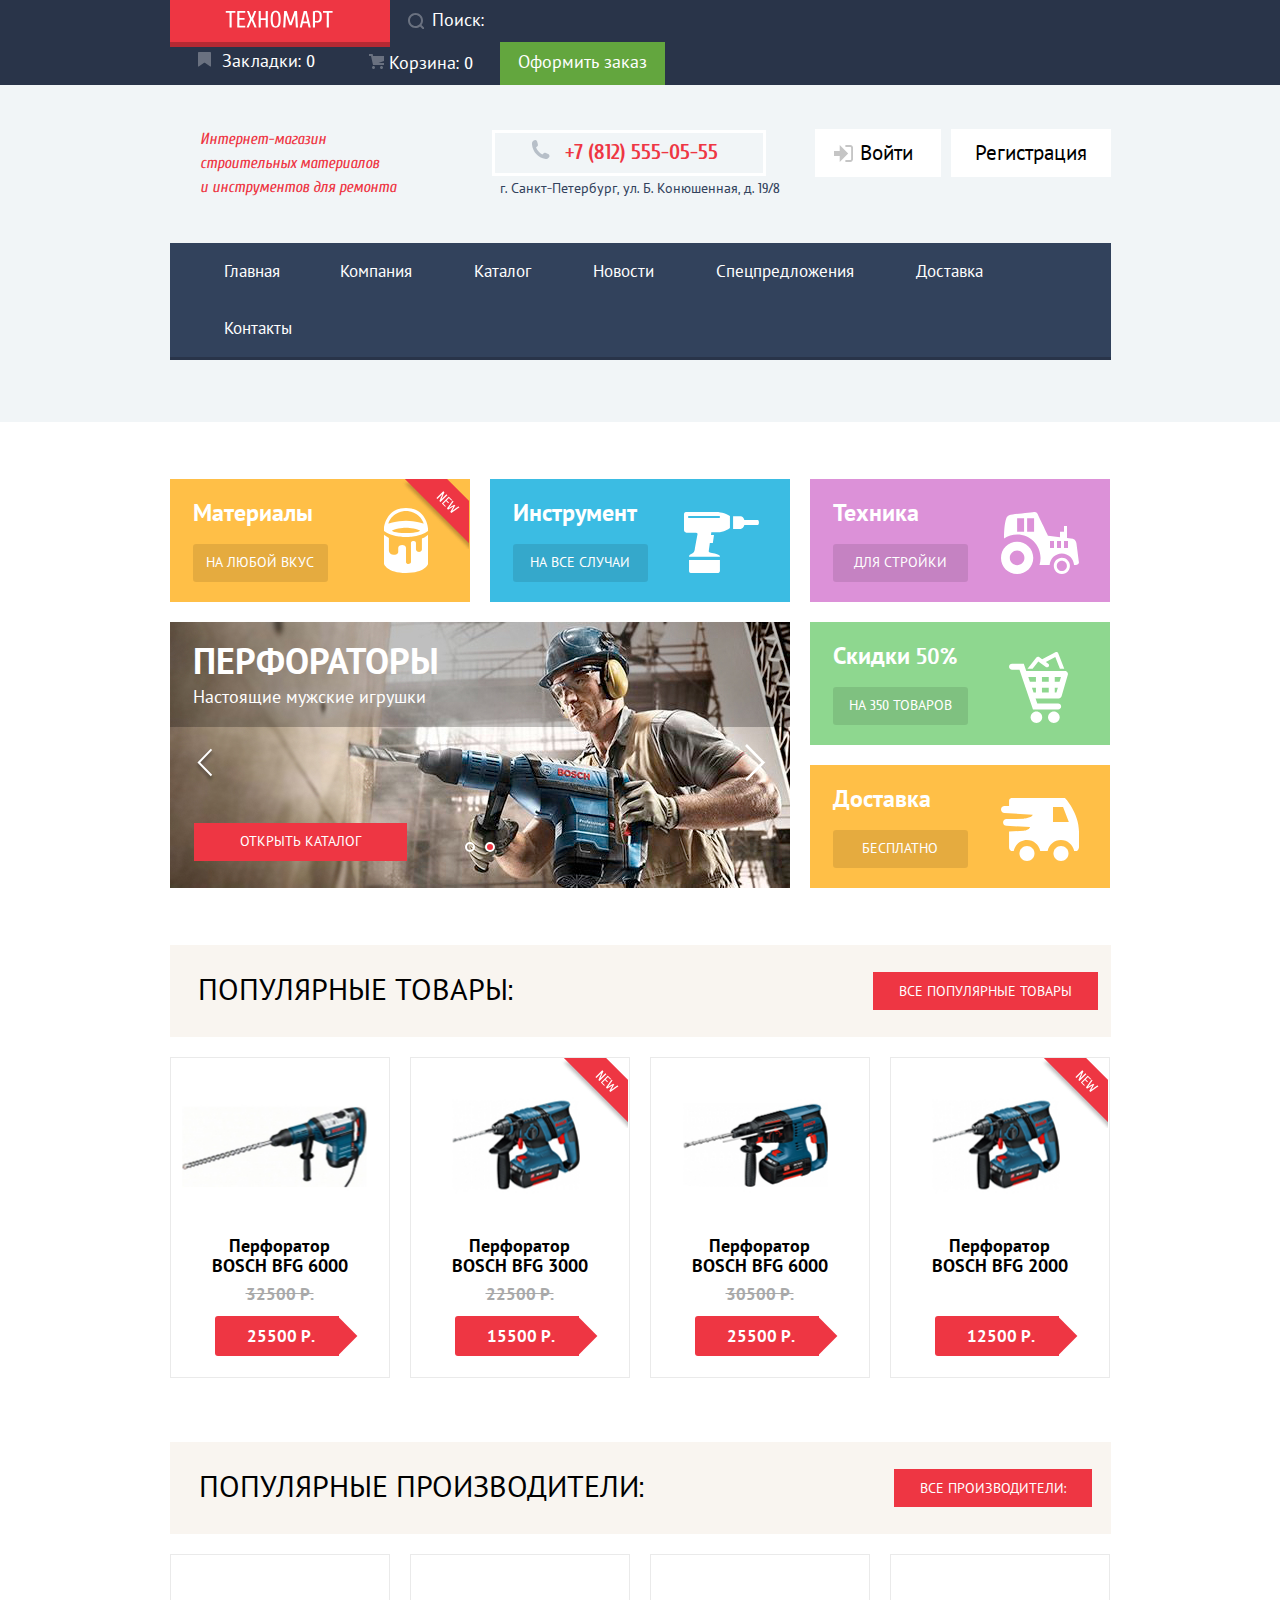
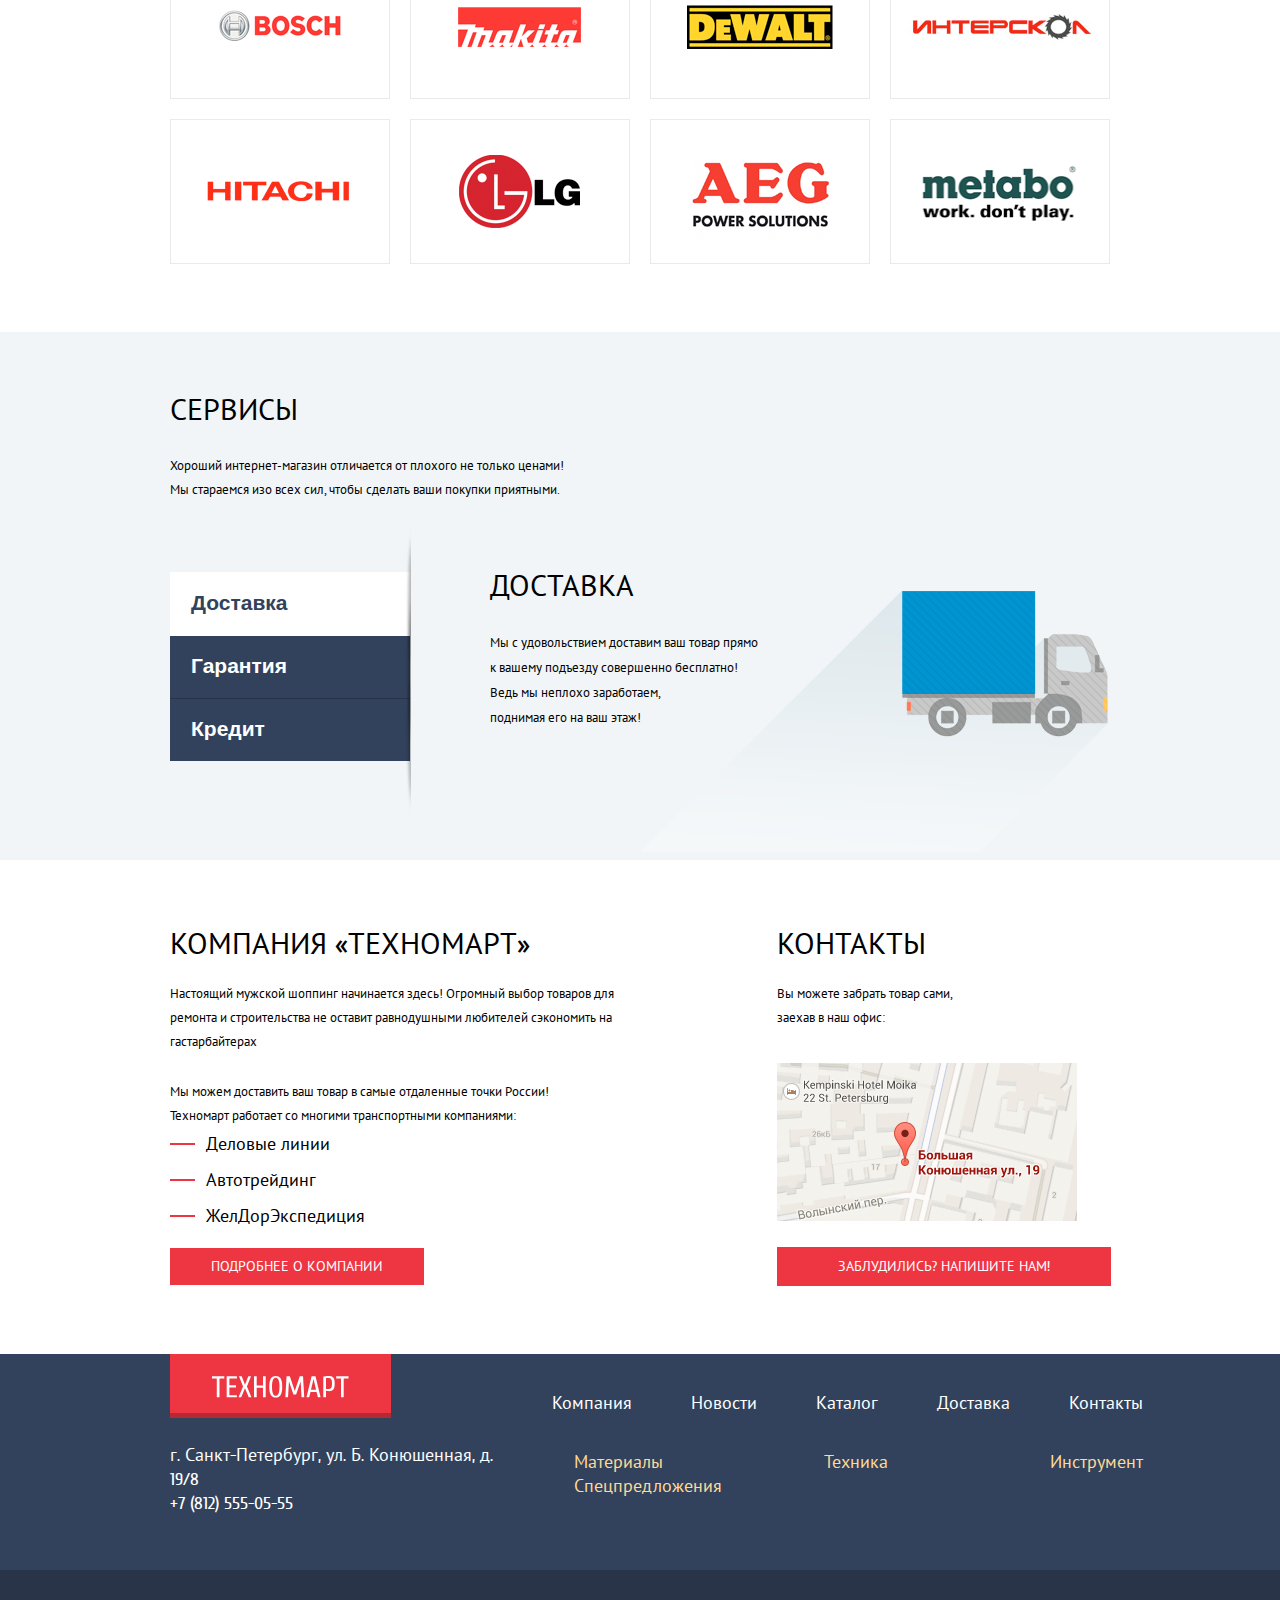
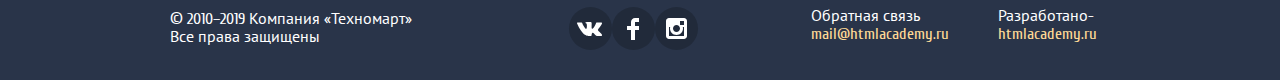
<file: index.html>
<!DOCTYPE html>
<html lang="ru">

<head>
    <meta charset="utf-8">
    <title>HTML Academy: Техномарт</title>
    <link href="https://fonts.googleapis.com/css2?family=Cuprum:ital,wght@0,400;0,700;1,400&display=swap" rel="stylesheet">
    <link href="https://fonts.googleapis.com/css2?family=Cuprum:ital,wght@0,400;0,700;1,400&family=PT+Sans:wght@400;700&display=swap" rel="stylesheet">
    <link rel="stylesheet" href="normalize.css">
    <link rel="stylesheet" href="./css/style.min.css">
</head>

<body>
    <header class="main-header">
        <div class="bg-wrapper">
            <div class="container">
                <div class="wrapper-navigation">
                    <nav class="additinal-navigation">
                        <ul class="list">
                            <li>
                                <a class="main-header-logo">
                                    <img src="img/logo-technomart.svg" width="108" height="18" alt="Логотип магазина «Техномарт»">
                                </a>
                            <li class="search">
                                <form action="#" method="get">
                                    <input class="input-search" type="search" name="search" id="search" placeholder="Поиск:">
                                    <label class="search-label" for="search"></label>
                                </form>
                            </li>
                        </ul>
                    </nav>
                    <nav class="user-navigation">
                        <ul class="list">
                            <li class="marker">
                                <a class="link" href="#">
                                    <img class="vision img" src="img/marker.svg" width="13" height="13" alt="Кнопка Закладки.">
                                    <span class="marker-text">Закладки: 0</span>
                                </a>
                            </li>
                            <li class="shopping">
                                <a class="link" href="#">
                                    <img class="vision" src="img/icon-shopping.svg" width="15" height="15" alt="Корзина покупателя.">
                                    <span class="shopping-text">Корзина: 0</span>
                                </a>
                            </li>
                            <li class="order">
                                <a class="link" href="#">Оформить заказ</a>
                            </li>
                        </ul>
                    </nav>
                </div>
            </div>
        </div>
        <section class="information">
            <div class="container">
                <h2 class="visually-hidden">Общая информация о нас</h2>
                <div class="slogan information-item">
                    <p class="text">
                        Интернет-магазин<br> строительных материалов<br> и инструментов для ремонта
                    </p>
                </div>
                <div class="contacts information-item">
                    <a class="tel-link" href="tel:78125550555">+7 (812) 555-05-55</a>
                    <p class="address">г. Санкт-Петербург, ул. Б. Конюшенная, д. 19/8</p>
                </div>
                <div class="user-block information-item">
                    <div class="enter">
                        <a class="link" href="#">Войти</a>
                    </div>
                    <span class="registration">
                            <a class="link" href="#">Регистрация</a>
                    </span>
                </div>
            </div>
        </section>
        <section>
            <h2 class="visually-hidden">Общая информация о нас</h2>
            <div class="container">
                <nav class="main-navigation">
                    <ul class="site-navigation">
                        <li class="item-list item-list-link"><a class="link" href="#">Главная</a></li>
                        <li class="item-list"><a class="link" href="#">Компания</a></li>
                        <li class="item-list"><a class="link" href="catallog.html">Каталог</a></li>
                        <li class="item-list"><a class="link" href="#">Новости</a></li>
                        <li class="item-list"><a class="link" href="#">Спецпредложения</a></li>
                        <li class="item-list"><a class="link" href="#">Доставка</a></li>
                        <li class="item-list"><a class="link" href="#">Контакты</a></li>
                    </ul>
                </nav>
            </div>
        </section>
    </header>
    <section class="products">
        <div class="container">
            <h2 class=".visually-hidden">Наши товары и предложения</h2>
            <div class="materials new">
                <h3 class="title">Материалы</h3>
                <a class="link" href="#">На любой вкус</a>
                <div class="vision"><img src="img/icon-1.svg" width="44" height="65" alt="Строительные материалы.">
                </div>
            </div>
            <div class="tool">
                <h3 class="title">Инструмент</h3>
                <a class="link" href="#">На все случаи</a>
                <div class="vision"><img src="img/icon-2.svg" width="75" height="61" alt="Каталог инструментов."></div>
            </div>
            <div class="equipment">
                <h3 class="title">Техника</h3>
                <a class="link" href="#">Для стройки</a>
                <div class="vision"><img src="img/icon-3.svg" width="78" height="62" alt="Все товары для стройки.">
                </div>
            </div>
            <section class="rotary-hammers">
                <ul class="slide-list">
                    <li class="slider-item first-slide slide-current">
                        <div class="wrapper-slide">
                            <h3 class="title">Перфораторы</h3>
                            <span class="span">Настоящие мужские игрушки</span>
                        </div>
                        <a class="button slide-button" href="catallog.html">Открыть каталог</a>
                    </li>
                    <li class="slider-item second-slide">
                        <div class="wrapper-slide">
                            <h3 class="title">Дрели</h3>
                            <span class="span">Соседям на радость!</span>
                        </div>
                        <a class="button slide-button" href="catallog.html">Открыть каталог</a>

                    </li>
                </ul>
                <div class="slider-controls">
                    <button type="button" aria-label="Первый слайд"></button>
                    <button class="current" type="button" aria-label="Первый слайд"></button>
                </div>
                <div class="button-next"><img src="img/icon-left.svg" alt="Предыдущий слайд." width="21" height="40">
                </div>
                <div class="button-prev"><img src="img/icon-right.svg" alt="Следующий слайд." width="21" height="40">
                </div>
            </section>
            <div class="discounts">
                <h3 class="title">Скидки 50%</h3>
                <a class="link" href="#">На 350 товаров</a>
                <div class="vision"><img src="img/icon-11.svg" width="59" height="72" alt="Скидки а 350 товаров.">
                </div>
            </div>
            <div class="delivery">
                <h3 class="title">Доставка</h3>
                <a class="link" href="#">Бесплатно</a>
                <div class="vision"><img src="img/icon-5.svg" width="78" height="63" alt="Бесплатная доставка."></div>
            </div>
        </div>
    </section>
    <section class="popular-products">
        <div class="container">
            <div class="wrapper-popular-products">
                <h2 class="title">Популярные товары:</h2>
                <a class="button" href="#">Все популярные товары</a>
            </div>
            <div class="additional-catalog-list">
                <article class="catalog-item" tabindex="0">
                    <div class="visual">
                        <img class="img-drill" src="img/object11.jpg" height="164" width="184" alt="Перфоратор BOSCH BFG 9000">
                    </div>
                    <div class="buiung-product">
                        <a class="buy-button" href="#">
                            <svg class="picture" width="15" height="15" viewBox="0 0 15 15" fill="#92c178" xmlns="http://www.w3.org/2000/svg">
                                <path d="M4.5 15C5.32843 15 6 14.3284 6 13.5C6 12.6716 5.32843 12 4.5 12C3.67157 12 3 12.6716 3 13.5C3 14.3284 3.67157 15 4.5 15Z" fill="#92c178"/>
                                <path d="M12.5 15C13.3284 15 14 14.3284 14 13.5C14 12.6716 13.3284 12 12.5 12C11.6716 12 11 12.6716 11 13.5C11 14.3284 11.6716 15 12.5 15Z" fill="#92c178"/>
                                <path d="M15 2H4.07L3.648 0H0V2H2.031L4.016 11H15V9H9.441L15 6.951V2Z" fill="#92c178"/>
                                </svg>
                            <span class="shopping-text">Купить</span>
                        </a>
                        <a class="bookmarkers-button" href="#">В Закладки</a>
                    </div>
                    <h3 class="title-drill">Перфоратор BOSCH BFG 6000</h3>
                    <span class="old-price">32500 Р.</span>
                    <button class="button" type="button">25500 Р.</button>
                </article>

                <article class="catalog-item new" tabindex="0">
                    <div class="visual">
                        <img class="img-drill" src="img/object-2.jpg" height="112" width="127" alt="Перфоратор BOSCH BFG 6000">
                    </div>
                    <div class="buiung-product">
                        <a class="buy-button" href="#">
                            <svg class="picture" width="15" height="15" viewBox="0 0 15 15" fill="#92c178" xmlns="http://www.w3.org/2000/svg">
                                <path d="M4.5 15C5.32843 15 6 14.3284 6 13.5C6 12.6716 5.32843 12 4.5 12C3.67157 12 3 12.6716 3 13.5C3 14.3284 3.67157 15 4.5 15Z" fill="#92c178"/>
                                <path d="M12.5 15C13.3284 15 14 14.3284 14 13.5C14 12.6716 13.3284 12 12.5 12C11.6716 12 11 12.6716 11 13.5C11 14.3284 11.6716 15 12.5 15Z" fill="#92c178"/>
                                <path d="M15 2H4.07L3.648 0H0V2H2.031L4.016 11H15V9H9.441L15 6.951V2Z" fill="#92c178"/>
                                </svg>
                            <span class="shopping-text">Купить</span>
                        </a>
                        <a class="bookmarkers-button" href="#">В Закладки</a>
                    </div>
                    <h3 class="title-drill">Перфоратор BOSCH BFG 3000</h3>
                    <span class="old-price">22500 Р.</span>
                    <button class="button" type="button">15500 Р.</button>
                </article>
                <article class="catalog-item" tabindex="0">
                    <div class="visual">
                        <img class="img-drill" src="img/object-1.jpg" height="128" width="144" alt="Перфоратор BOSCH BFG 6000">
                    </div>
                    <div class="buiung-product">
                        <a class="buy-button" href="#">
                            <svg class="picture" width="15" height="15" viewBox="0 0 15 15" fill="#92c178" xmlns="http://www.w3.org/2000/svg">
                                <path d="M4.5 15C5.32843 15 6 14.3284 6 13.5C6 12.6716 5.32843 12 4.5 12C3.67157 12 3 12.6716 3 13.5C3 14.3284 3.67157 15 4.5 15Z" fill="#92c178"/>
                                <path d="M12.5 15C13.3284 15 14 14.3284 14 13.5C14 12.6716 13.3284 12 12.5 12C11.6716 12 11 12.6716 11 13.5C11 14.3284 11.6716 15 12.5 15Z" fill="#92c178"/>
                                <path d="M15 2H4.07L3.648 0H0V2H2.031L4.016 11H15V9H9.441L15 6.951V2Z" fill="#92c178"/>
                                </svg>
                            <span class="shopping-text">Купить</span>
                        </a>
                        <a class="bookmarkers-button" href="#">В Закладки</a>
                    </div>
                    <h3 class="title-drill">Перфоратор BOSCH BFG 6000</h3>
                    <span class="old-price">30500 Р.</span>
                    <button class="button" type="button">25500 Р.</button>
                </article>
                <article class="catalog-item new" tabindex="0">
                    <div class="visual">
                        <img class="img-drill" src="img/object-2.jpg" height="112" width="127" alt="Перфоратор BOSCH BFG 3000">
                    </div>
                    <div class="buiung-product">
                        <a class="buy-button" href="#">
                            <svg class="picture" width="15" height="15" viewBox="0 0 15 15" fill="#92c178" xmlns="http://www.w3.org/2000/svg">
                                <path d="M4.5 15C5.32843 15 6 14.3284 6 13.5C6 12.6716 5.32843 12 4.5 12C3.67157 12 3 12.6716 3 13.5C3 14.3284 3.67157 15 4.5 15Z" fill="#92c178"/>
                                <path d="M12.5 15C13.3284 15 14 14.3284 14 13.5C14 12.6716 13.3284 12 12.5 12C11.6716 12 11 12.6716 11 13.5C11 14.3284 11.6716 15 12.5 15Z" fill="#92c178"/>
                                <path d="M15 2H4.07L3.648 0H0V2H2.031L4.016 11H15V9H9.441L15 6.951V2Z" fill="#92c178"/>
                                </svg>
                            <span class="shopping-text">Купить</span>
                            </a>
                            <a class="bookmarkers-button" href="#">В Закладки</a>
                    </div>
                    <h3 class="title-drill">Перфоратор BOSCH BFG 2000</h3>
                    <button class="button" type="button">12500 Р.</button>
                </article>
            </div>
        </div>
    </section>
    <section class="popular-manufacturers">
        <div class="container">
            <div class="wrapper-popular-manufacturers">
                <h2 class="title">Популярные производители:</h2>
                <a class="button" href="#">Все производители:</a>
            </div>
            <ul class="list-manufacturers">
                <li class="list-item">
                    <a class="link" href="#bosch"><img class="vision" src="img/brand11.png" height="37" width="126" alt="Bosch."></a>
                </li>
                <li class="list-item">
                    <a class="link" href="#makita"><img class="vision" src="img/brand22.png" height="40" width="123" alt="Makita."></a>
                </li>
                <li class="list-item">
                    <a class="link" href="#dewalt"><img class="vision" src="img/brand33.png" height="44" width="146" alt="Dewalt."></a>
                </li>
                <li class="list-item">
                    <a class="link" href="#interscol"><img class="vision" src="img/brand44.png" height="88" width="200" alt="Интерскол."></a>
                </li>
                <li class="list-item">
                    <a class="link" href="#hitachi"><img class="vision" src="img/brand888.png" height="31" width="169" alt="Hitachi."></a>
                </li>
                <li class="list-item">
                    <a class="link" href="#lg"><img class="vision" src="img/brand66.png" height="73" width="121" alt="LG."></a>
                </li>
                <li class="list-item">
                    <a class="link" href="#aeg"><img class="vision" src="img/brand77.png" height="96" width="151" alt="AEG."></a>
                </li>
                <li class="list-item">
                    <a class="link" href="#metabo"><img class="vision" src="img/brand88.png" height="69" width="204" alt="Metabo."></a>
                </li>
            </ul>
        </div>
    </section>
    <section class="service">
        <div class="container">
            <h2 class="title">Сервисы</h2>
            <p class="text-service">Хороший интернет-магазин отличается от плохого не только ценами! Мы стараемся изо всех сил, чтобы сделать ваши покупки приятными.</p>
            <div class="tabs">
                <input class="tabs-input" type="radio" name="tabs" id="tab1" checked>
                <label class="tabs-label" for="tab1">Доставка</label>
                <input class="tabs-input" type="radio" name="tabs" id="tab2">
                <label class="tabs-label" for="tab2">Гарантия</label>
                <input class="tabs-input" type="radio" name="tabs" id="tab3">
                <label class="tabs-label" for="tab3">Кредит</label>
                <div class="section content1">
                    <h2 class="title">Доставка</h2>
                    <p class="text">Мы с удовольствием доставим ваш товар прямо<br> к вашему подъезду совершенно бесплатно! <br> Ведь мы неплохо заработаем, <br> поднимая его на ваш этаж!</p>
                </div>
                <div class="section content2">
                    <h2 class="title">Гарантия</h2>
                    <p class="text">Если купленный у нас товар поломается или заискрит <br>, а также в случае пожара, спровоцированного его <br> возгоранием, вы всегда можете быть уверены в нашей <br> гарантии. Мы обменяем сгоревший товар на новый. <br> Дом уж восстановите
                        как-нибудь сами.</p>

                </div>
                <div class="section content3">
                    <h2 class="title ">Кредит</h2>
                    <p class="text text-content3">Залезть в долговую яму стало проще! <br> Кредитные консультанты придут вам на помощь.</p>
                    <button class="button ">Отправить заявку</button>
                </div>
            </div>
        </div>
    </section>
    <div class="wrapper-info-company">
        <div class="container ">
            <section class="info-services ">
                <h2 class="title ">Компания «Техномарт»</h2>
                <div class="services ">
                    <p class="text ">Настоящий мужской шоппинг начинается здесь! Огромный выбор товаров для ремонта и строительства не оставит равнодушными любителей сэкономить на гастарбайтерах </p>
                    <p class="text-addition"> Мы можем доставить ваш товар в самые отдаленные точки России!<br> Техномарт работает со многими транспортными компаниями:</p>
                    <ul class="list-services ">
                        <li class="list-services-item ">Деловые линии</li>
                        <li class="list-services-item ">Автотрейдинг</li>
                        <li class="list-services-item ">ЖелДорЭкспедиция</li>
                    </ul>
                    <a class="button " href="# ">Подробнее о компании</a>
                </div>
            </section>
            <section class="contacts ">
                <h2 class="title ">Контакты</h2>
                <p class="text ">Вы можете забрать товар сами,<br> заехав в наш офис:</p>
                <a class=" location contacts-button-map" href="#">
                    <img src="img/map.png " height="158" width="300" alt="Карта с нашим адрессом. ">
                </a>
                <a class="button write-link" href="# ">ЗАБЛУДИЛИСЬ? НАПИШИТЕ НАМ!</a>
            </section>
        </div>
    </div>

    <footer class="page-footer ">
        <div class="container ">
            <div class="main-footer ">
                <div class="contacts-footer ">
                    <div class="logo-footer ">
                        <a class="main-footer-logo">
                            <img src="img/logo-technomart.svg" width="138" height="23" alt="Логотип магазина «Техномарт» ">
                        </a>
                    </div>
                    <div class="adress-footer ">
                        <p class="text ">
                            г. Санкт-Петербург, ул. Б. Конюшенная, д. 19/8 <br> +7 (812) 555-05-55
                        </p>
                    </div>
                </div>
                <div class="list-nav ">
                    <nav>
                        <ul class="main-nav-footer ">
                            <li class="list-item "><a class="link " href="# ">Компания</a></li>
                            <li class="list-item "><a class="link " href="# ">Новости</a></li>
                            <li class="list-item "><a class="link " href="catallog.html ">Каталог</a></li>
                            <li class="list-item "><a class="link " href="# ">Доставка</a></li>
                            <li class="list-item "><a class="link " href="# ">Контакты</a></li>
                        </ul>
                    </nav>
                    <nav>
                        <ul class="services-footer ">
                            <li class="list-item "><a class="link " href="# ">Материалы</a></li>
                            <li class="list-item "><a class="link " href="# ">Техника</a></li>
                            <li class="list-item "><a class="link " href="# ">Инструмент</a></li>
                            <li class="list-item "><a class="link " href="# ">Спецпредложения</a></li>
                        </ul>
                    </nav>
                </div>
            </div>
        </div>
        <div class="section-footer ">
            <div class="container ">
                <div class="footer-copyright ">
                    <p class="text ">© 2010–2019 Компания «Техномарт»<br>Все права защищены</p>
                </div>
                <div class="footer-social ">
                    <ul class="list ">
                        <li class="item-list ">
                            <a class="social-button " href="#">
                                <span class="visually-hidden">Вконтакте</span>
                                <svg width="26" height="15" viewBox="0 0 26 15" fill="none" xmlns="http://www.w3.org/2000/svg">
                                    <path d="M15.5403 11.7281C16.4609 11.4384 17.6396 13.6406 18.8943 14.4834C19.8361 15.1219 20.5573 14.9841 20.5573 14.9841L23.9017 14.9372C23.9017 14.9372 25.6495 14.8322 24.8233 13.4803C24.7549 13.3678 24.3389 12.4781 22.334 10.6472C20.2376 8.73186 20.5217 9.04218 23.0456 5.73093C24.5835 3.71249 25.1988 2.47968 25.0062 1.95468C24.8213 1.44936 23.6918 1.58061 23.6918 1.58061L19.9237 1.60593C19.5568 1.60686 19.2458 1.71749 19.1042 2.08874C19.1013 2.09249 18.5062 3.65061 17.7127 4.9753C16.0362 7.77749 15.367 7.92655 15.0896 7.75124C14.4531 7.3453 14.6139 6.1228 14.6139 5.25374C14.6139 2.5378 15.0299 1.4053 13.7993 1.1128C13.3881 1.0153 13.0876 0.951552 12.039 0.942177C10.6985 0.922489 9.5603 0.942177 8.91511 1.25061C8.4866 1.45968 8.15822 1.91811 8.35756 1.94436C8.60793 1.97718 9.16934 2.09436 9.46978 2.49374C9.85593 3.01124 9.84437 4.17093 9.84437 4.17093C9.84437 4.17093 10.0649 7.36874 9.32437 7.7653C8.81593 8.03718 8.12067 7.48218 6.62519 4.9378C5.86156 3.63655 5.28474 2.19843 5.28474 2.19843C5.28474 2.19843 5.17304 1.93124 4.97082 1.78499C4.73008 1.61155 4.39304 1.55624 4.39304 1.55624L0.816594 1.57874C0.816594 1.57874 0.279261 1.59374 0.0818532 1.82436C-0.0934061 2.02874 0.0674088 2.45061 0.0674088 2.45061C0.0674088 2.45061 2.86867 8.90155 6.04067 12.1509C8.94882 15.1341 12.2537 14.9362 12.2537 14.9362H13.7511C13.7511 14.9362 14.2027 14.8856 14.4339 14.6437C14.6496 14.4187 14.6399 13.9959 14.6399 13.9959C14.6399 13.9959 14.6101 12.0187 15.5403 11.7281Z" fill="white"/>
                                </svg>
                            </a>
                        </li>
                        <li class="item-list ">
                            <a class="social-button " href="# ">
                                <span class="visually-hidden">Фейсбук</span>
                                <svg width="12" height="22" viewBox="0 0 12 22" fill="none" xmlns="http://www.w3.org/2000/svg">
                                    <path d="M12 4V0H8C5.79086 0 4 1.79086 4 4V8H0V12H4V22H8V12H12V8H8V4H12Z" fill="white"/>
                                </svg>
                            </a>
                        </li>
                        <li class="item-list ">
                            <a class="social-button " href="# ">
                                <span class="visually-hidden">Инстаграмм</span>
                                <svg width="21" height="21" viewBox="0 0 21 21" fill="none" xmlns="http://www.w3.org/2000/svg">
                                    <path fill-rule="evenodd" clip-rule="evenodd" d="M3 0H18C19.65 0 21 1.35 21 3V18C21 19.65 19.65 21 18 21H3C1.35 21 0 19.65 0 18V3C0 1.35 1.35 0 3 0ZM14 10.5C14 8.57 12.43 7 10.5 7C8.57 7 7 8.57 7 10.5C7 12.43 8.57 14 10.5 14C12.43 14 14 12.43 14 10.5ZM3 18V9H4.181C4.0626 9.49127 4.00186 9.99467 4 10.5C4 14.0899 6.91015 17 10.5 17C14.0899 17 17 14.0899 17 10.5C16.9986 9.99464 16.9379 9.49118 16.819 9H18V18H3ZM14 7H18V3H14V7Z" fill="white"/>
                                </svg>
                            </a>
                        </li>
                    </ul>
                </div>
                <div class="wrapper-feedback ">
                    <div class="feedback ">
                        <p class="text ">Обратная связь</p>
                        <a class="link " href="mail@htmlacademy.ru ">mail@htmlacademy.ru</a>
                    </div>
                    <div class="footer-copyrighting ">
                        <p class="text ">Разработано-</p>
                        <a class="link " href="https://htmlacademy.ru/intensive/htmlcss">htmlacademy.ru</a>
                    </div>

                </div>
            </div>
        </div>
    </footer>
    <section class="modal write-us">
        <button class="modal-content-close" type="button" aria-label="Закрыть "></button>
        <form class="write-us-form " action="https://echo.htmlacademy.ru " method="post">
            <div class="wrapper-form ">
                <div class="user-panel ">
                    <p class="login-panel ">
                        <label class="lable-login-panel " for="login-user">Ваше имя:</label>
                        <input class="name-icon-user" id="login-user" type="text" name="login" placeholder="Имя Фамилия" required>
                    </p>
                    <p class="e-mail-panel ">
                        <label class="lable-login-panel" for="e-mail-user">Ваш e-mail:</label>
                        <input class="e-mail-icon-user" id="e-mail-user" type="email" name="e-mail" placeholder="email@example.com" required>
                    </p>
                </div>
                <div class="comment-pannel">
                    <h3 class="title ">Текст письма:</h3>
                    <label for="comment"></label>
                    <textarea id="comment" rows="7" cols="67" placeholder="В свободной форме"></textarea><br>
                </div>
            </div>
            <div class="form-btn">
                <button class="comment-pannel-btn" type="submit">Отправить</button>
            </div>
        </form>
    </section>
    <section class="modal-popup"></section>
    <section class="modal modal-map">
        <h2 class="visually-hidden">Как до нас добраться</h2>
        <iframe src="https://www.google.com/maps/embed?pb=!1m18!1m12!1m3!1d1998.6036253002783!2d30.320858715677197!3d59.938719169054714!2m3!1f0!2f0!3f0!3m2!1i1024!2i768!4f13.1!3m3!1m2!1s0x4696310fca145cc1%3A0x42b32648d8238007!2z0JHQvtC70YzRiNCw0Y8g0JrQvtC90Y7RiNC10L3QvdCw0Y8g0YPQuy4sIDE5LzgsINCh0LDQvdC60YIt0J_QtdGC0LXRgNCx0YPRgNCzLCDQoNC-0YHRgdC40Y8sIDE5MTE4Ng!5e0!3m2!1sru!2sua!4v1593379356107!5m2!1sru!2sua"
            width="943" height="450" allowfullscreen title="Офис компании по адресу г. Санкт-Петербург, ул. Б. Конюшенная, д. 19/8 "></iframe>
        <button class="modal-content-close-modal-map" type="button" aria-label="Закрыть"></button>
    </section>
    <section class="modal modal-buying">
        <button class="modal-content-close-lesson" type="button" aria-label="Закрыть"></button>
        <div class="success-buying">
            <h2 class="title">Товар добавлен в корзину!</h2>
        </div>
        <div class="btn-modal-buying">
            <a class="link-order" href="#">Оформить заказ</a>
            <a class="link-buying" href="#">Продолжить покупки</a>
        </div>
    </section>
    <script src="./js/main.min.js"></script>
</body>

</html>
</file>
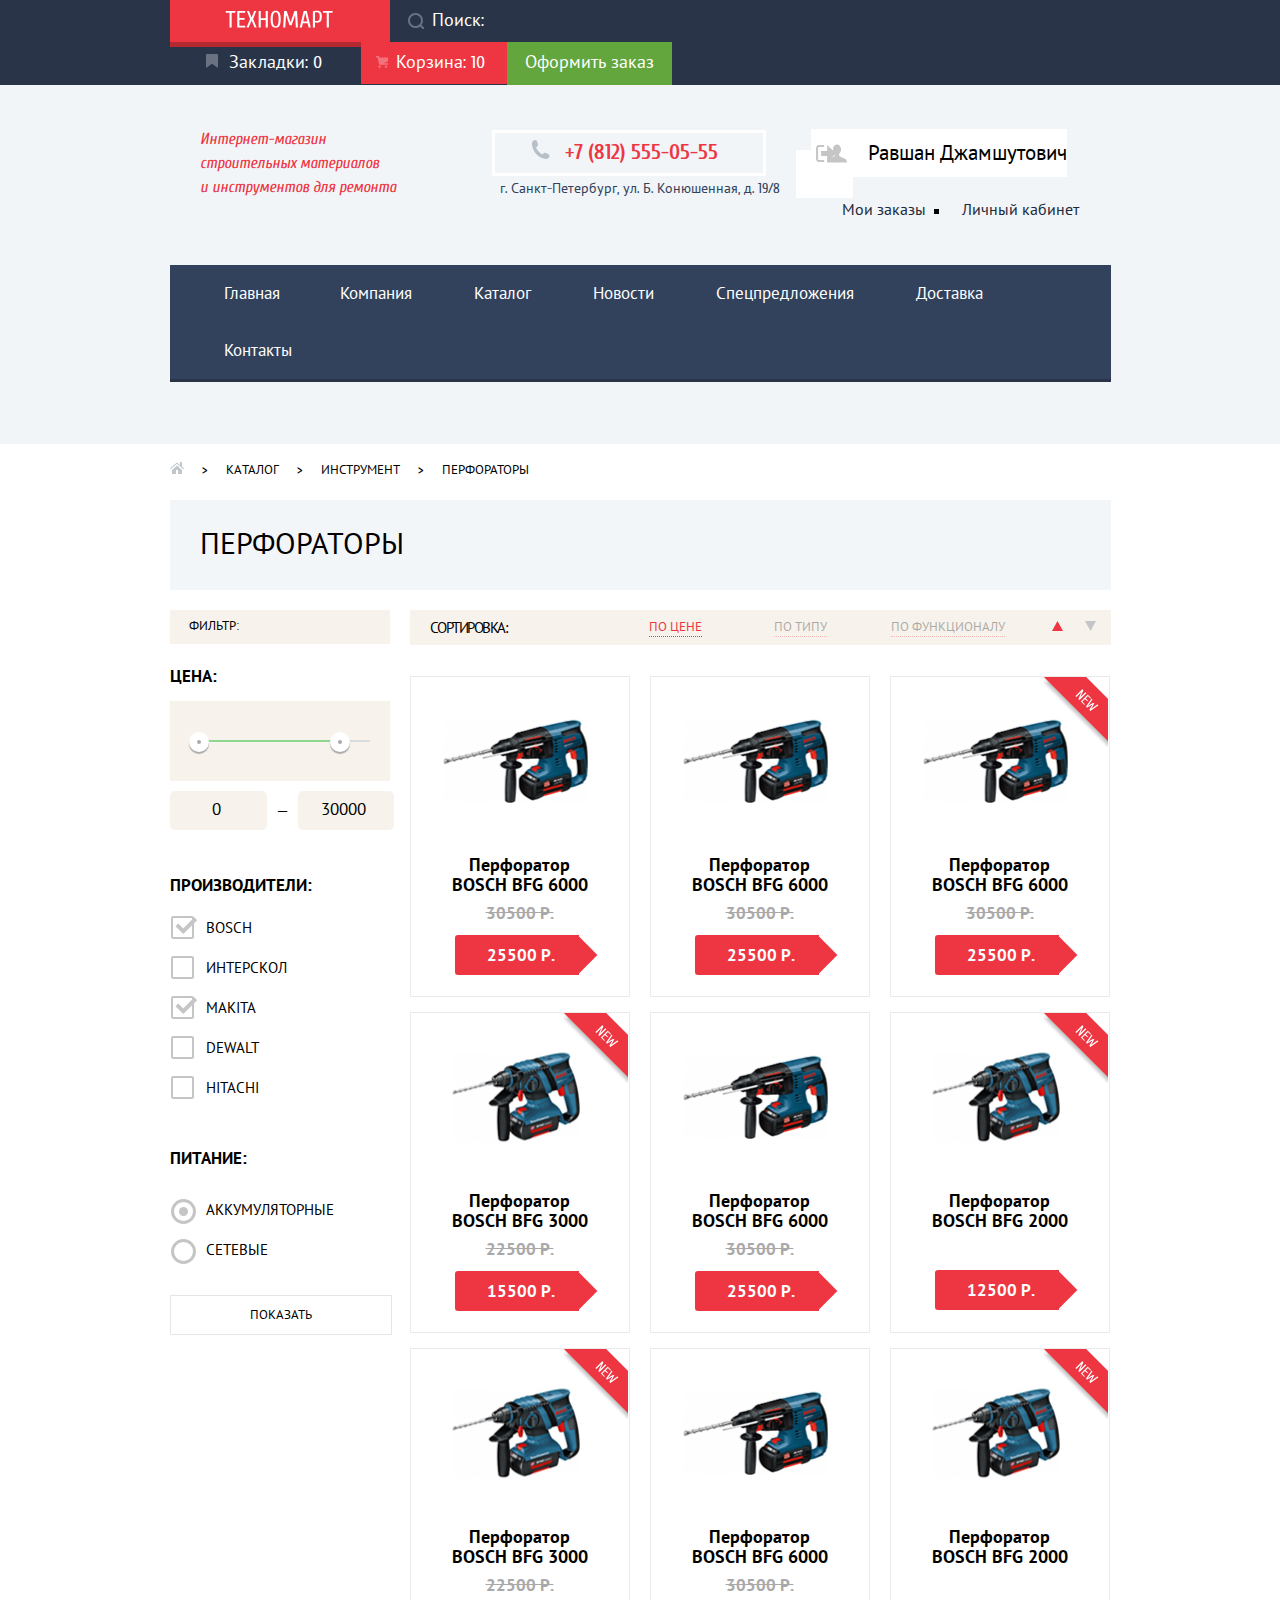
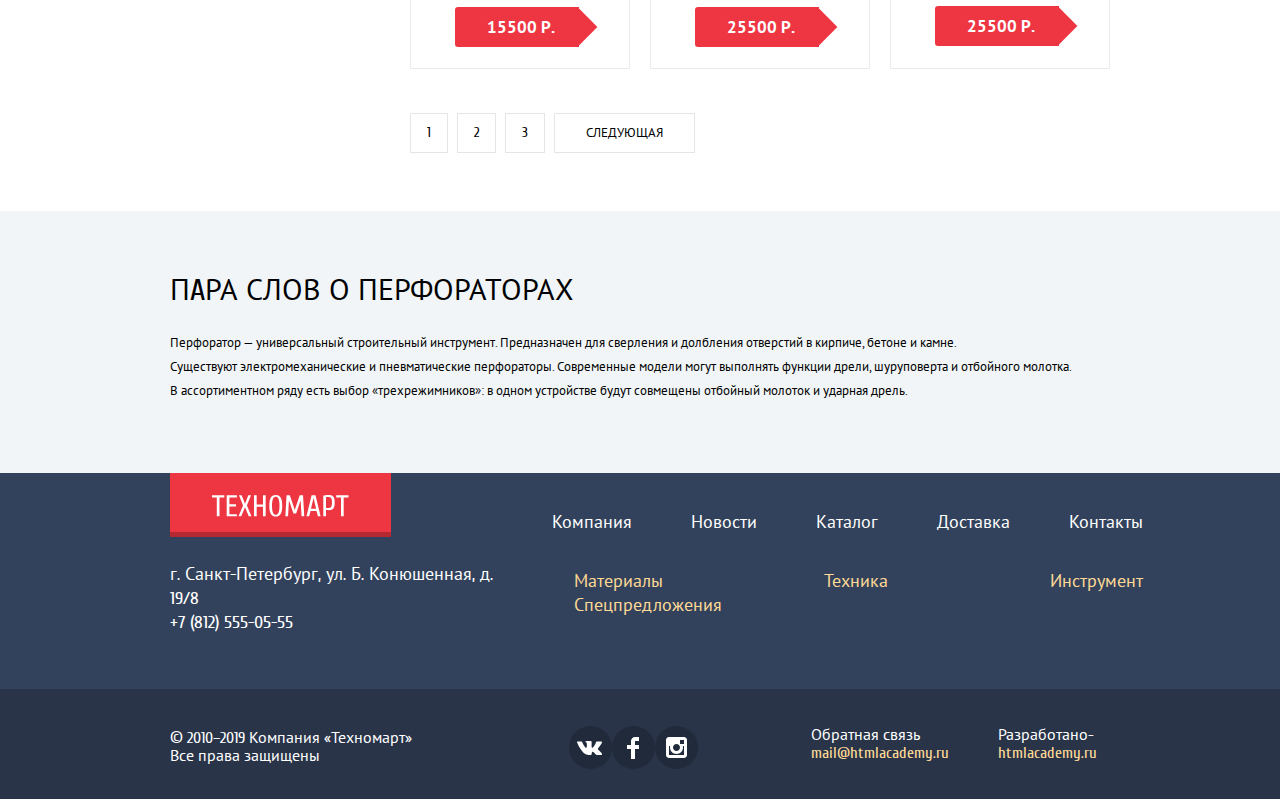
<file: catallog.html>
<!DOCTYPE html>
<html lang="ru">

<head>
    <meta charset="UTF-8">
    <meta name="viewport" content="width=device-width, initial-scale=1.0">
    <title>Document</title>
    <link href="https://fonts.googleapis.com/css2?family=Cuprum:ital,wght@0,400;0,700;1,400&display=swap" rel="stylesheet">
    <link href="https://fonts.googleapis.com/css2?family=Cuprum:ital,wght@0,400;0,700;1,400&family=PT+Sans:wght@400;700&display=swap" rel="stylesheet">
    <link rel="stylesheet" href="normalize.css">
    <link rel="stylesheet" href="./css/style.min.css">
</head>

<body>

    <header class="main-header">
        <div class="bg-wrapper">
            <div class="container">
                <div class="wrapper-navigation">
                    <nav class="additinal-navigation">
                        <ul class="list">
                            <li>
                                <a class="catalog-header-logo" href="index.html">
                                    <img src="img/logo-technomart.svg" width="108" height="18" alt="Логотип магазина «Техномарт»">
                                </a>
                            </li>
                            <li class="search">
                                <form action="#" method="get">
                                    <input class="input-search" type="search" name="search" id="search" placeholder="Поиск:">
                                    <label class="search-label" for="search"></label>
                                </form>
                            </li>
                        </ul>
                    </nav>
                    <nav class="user-navigation">
                        <ul class="list">
                            <li class="marker-catalog">
                                <a class="link" href="#">
                                    <img class="vision" src="img/marker.svg" width="12" height="12" alt="Кнопка Закладки.">
                                    <span class="marker-text">Закладки: 0</span>
                                </a>
                            </li>
                            <li class="shopping-catalog">
                                <a class="link full-basket" href="#">
                                    <img class="vision" src="img/icon-shopping.svg" width="12" height="12" alt="Корзина покупателя.">
                                    <span class="shopping-text">Корзина: 10</span>
                                </a>
                            </li>
                            <li class="order">
                                <a class="link" href="#">Оформить заказ</a>
                            </li>
                        </ul>
                    </nav>
                </div>
            </div>
        </div>
        <section class="information">
            <h2 class="visually-hidden">Общая информация о нас</h2>
            <div class="container">
                <div class="slogan information-item">
                    <p class="text">
                        Интернет-магазин<br> строительных материалов<br> и инструментов для ремонта
                    </p>
                </div>
                <div class="contacts information-item">
                    <a class="tel-link" href="tel:78125550555">+7 (812) 555-05-55</a>
                    <p class="address">г. Санкт-Петербург, ул. Б. Конюшенная, д. 19/8</p>
                </div>
                <div>
                    <div class="my-login">
                        <a class="link" href="#">Равшан Джамшутович</a>
                    </div>
                    <div class="personal">
                        <ul class="list-personal">
                            <li class="list-personal-item"><a class="list-personal-link" href="#">Мои заказы</a>
                            </li>
                            <li class="list-personal-item my-room"><a class="list-personal-link" href="#">Личный
                                            кабинет</a></li>
                        </ul>
                    </div>
                </div>
            </div>
        </section>

        <section>
            <h2 class="visually-hidden">Общая информация о нас</h2>
            <div class="container">
                <nav class="main-navigation">
                    <ul class="site-navigation">
                        <li class="item-list item-list-link"><a class="link" href="index.html">Главная</a></li>
                        <li class="item-list"><a class="link" href="#">Компания</a></li>
                        <li class="item-list"><a class="link" href="catallog.html">Каталог</a></li>
                        <li class="item-list"><a class="link" href="#">Новости</a></li>
                        <li class="item-list"><a class="link" href="#">Спецпредложения</a></li>
                        <li class="item-list"><a class="link" href="#">Доставка</a></li>
                        <li class="item-list"><a class="link" href="#">Контакты</a></li>
                    </ul>
                </nav>
            </div>
        </section>

    </header>


    <main class="page-catalog container">
        <ul class="breadcrumbs">
            <li class="item-list img-home">
                <a class="link link-home" href="index.html"><img src="img/icon-home.svg" height="12" width="14" alt="На главную"></a>
            </li>
            <li class="item-list"><a class="link" href="#">Кaталог</a></li>
            <li class="item-list"><a class="link" href="#">Инструмент</a></li>
            <li class="item-list"><a class="link disabled" href="#">Перфораторы</a></li>
        </ul>
        <h1 class="title-catalog">Перфораторы</h1>
        <div class="filters">
            <h1 class="title">Фильтр:</h1>
            <form class="" action="https://echo.htmlacademy.ru" method="get">
                <fieldset class="filter-item-price">
                    <legend class="legend">Цена:</legend>
                    <div class="range-filter">
                        <div class="range-controls">
                            <div class="scale">
                                <div class="bar" style="width: 80%;"></div>
                            </div>
                            <div class="toggle toggle-min" tabindex="0" style="left: 9%;"></div>
                            <div class="toggle toggle-max" tabindex="0" style="left: 73%;"></div>
                        </div>
                        <div class="price-controls">
                            <label class="label min-price">
                                    <input class="input min" type="number" name="min-price" value="0">
                            </label>
                            <span class="dash">—</span>
                            <label class="label max-price">
                                    <input class="input" type="number" name="max-price" value="30000">
                            </label>

                        </div>
                    </div>
                </fieldset>
                <fieldset class="firms">
                    <legend class="legend">Производители:</legend>
                    <ul class="list">
                        <li class="filter-option filter-checkbox">
                            <input class="visually-hidden filter-input-checkbox filter-input" type="checkbox" name="bosch-firm" id="filter-bosch-firm" checked>
                            <label class="label" for="filter-bosch-firm">BOSCH</label>
                        </li>
                        <li class="filter-option filter-checkbox">
                            <input class="visually-hidden filter-input-checkbox filter-input" type="checkbox" name="interskol-firm" id="filter-interskol-firm">
                            <label class="label" for="filter-interskol-firm">ИНТЕРСКОЛ</label>
                        </li>
                        <li class="filter-option filter-checkbox">
                            <input class="visually-hidden filter-input-checkbox filter-input" type="checkbox" name="makita-firm" id="filter-Makita-firm" checked>
                            <label class="label" for="filter-Makita-firm">MAKITA</label>
                        </li>
                        <li class="filter-option filter-checkbox">
                            <input class="visually-hidden filter-input-checkbox filter-input" type="checkbox" name="dewalt-firm" id="filter-dewalt-firm">
                            <label class="label" for="filter-dewalt-firm">DEWALT</label>
                        </li>
                        <li class="filter-option filter-checkbox">
                            <input class="visually-hidden filter-input-checkbox filter-input" type="checkbox" name="hitachi-firm" id="filter-hitachi-firm">
                            <label class="label" for="filter-hitachi-firm">HITACHI</label>
                        </li>
                    </ul>

                </fieldset>
                <fieldset class="type">
                    <legend class="legend">Питание:</legend>
                    <ul class="list">
                        <li class="filter-option filter-radio">
                            <input class="visually-hidden filter-input-radio filter-input" type="radio" name="product-power" value="batteries" id="filter-batteries" checked>
                            <label class="label" for="filter-batteries">Аккумуляторные</label>
                        </li>
                        <li class="filter-option filter-radio">
                            <input class="visually-hidden filter-input-radio filter-input" type="radio" name="product-power" value="network" id="filter-network">
                            <label class="label" for="filter-network">Сетевые</label>
                        </li>
                    </ul>
                </fieldset>
                <button type="submit" class="filter-button button">Показать</button>
            </form>
        </div>
        <section class="catalog">
            <div class="sort">
                <h3 class="title-sort">Сортировка:</h3>
                <ul class="list-sort">
                    <li class="list-item price"><a class="link" tabindex="0">По цене</a></li>
                    <li class="list-item typing"><a class="link" tabindex="0">По типу</a></li>
                    <li class="list-item functional"><a class="link" tabindex="0">По функционалу</a></li>
                    <li class="list-item-img down">
                        <a href="#">
                            <span class="visually-hidden">Меняем порядок сортировки товара</span>
                            <svg width="11" height="10" viewBox="0 0 11 10" fill="none" xmlns="http://www.w3.org/2000/svg">
                                <path d="M5.5 0L11 10L0 10" fill="#EE3643"/>
                            </svg>
                        </a>
                    </li>
                    <li class="list-item-img up">
                        <a href="#">
                            <span class="visually-hidden">Меняем порядок сортировки товара</span>
                            <svg width="11" height="10" viewBox="0 0 11 10" fill="none" xmlns="http://www.w3.org/2000/svg">
                                <path d="M5.5 10L0 0H11" fill="#C5C5C5"/>
                            </svg>
                        </a>
                    </li>
                </ul>
            </div>
            <div class="main-catalog-list">
                <article class="catalog-item" tabindex="0">
                    <div class="visual">
                        <img class="img-drill" src="img/object-1.jpg" height="128" width="144" alt="Перфоратор BOSCH BFG 6000">
                    </div>
                    <div class="buiung-product">
                        <a class="buy-button" href="#">
                            <svg class="picture" width="15" height="15" viewBox="0 0 15 15" fill="#92c178" xmlns="http://www.w3.org/2000/svg">
                                <path d="M4.5 15C5.32843 15 6 14.3284 6 13.5C6 12.6716 5.32843 12 4.5 12C3.67157 12 3 12.6716 3 13.5C3 14.3284 3.67157 15 4.5 15Z" fill="#92c178"/>
                                <path d="M12.5 15C13.3284 15 14 14.3284 14 13.5C14 12.6716 13.3284 12 12.5 12C11.6716 12 11 12.6716 11 13.5C11 14.3284 11.6716 15 12.5 15Z" fill="#92c178"/>
                                <path d="M15 2H4.07L3.648 0H0V2H2.031L4.016 11H15V9H9.441L15 6.951V2Z" fill="#92c178"/>
                                </svg>
                            <span class="shopping-text">Купить</span>
                        </a>
                        <a class="bookmarkers-button" href="#">В Закладки</a>
                    </div>
                    <h3 class="title-drill">Перфоратор BOSCH BFG 6000</h3>
                    <span class="old-price">30500 Р.</span>
                    <button class="button" type="button">25500 Р.</button>
                </article>
                <article class="catalog-item" tabindex="0">
                    <div class="visual">
                        <img class="img-drill" src="img/object-1.jpg" height="128" width="144" alt="Перфоратор BOSCH BFG 6000">
                    </div>
                    <div class="buiung-product">
                        <a class="buy-button" href="#">
                            <svg class="picture" width="15" height="15" viewBox="0 0 15 15" fill="#92c178" xmlns="http://www.w3.org/2000/svg">
                                <path d="M4.5 15C5.32843 15 6 14.3284 6 13.5C6 12.6716 5.32843 12 4.5 12C3.67157 12 3 12.6716 3 13.5C3 14.3284 3.67157 15 4.5 15Z" fill="#92c178"/>
                                <path d="M12.5 15C13.3284 15 14 14.3284 14 13.5C14 12.6716 13.3284 12 12.5 12C11.6716 12 11 12.6716 11 13.5C11 14.3284 11.6716 15 12.5 15Z" fill="#92c178"/>
                                <path d="M15 2H4.07L3.648 0H0V2H2.031L4.016 11H15V9H9.441L15 6.951V2Z" fill="#92c178"/>
                                </svg>
                            <span class="shopping-text">Купить</span>
                        </a>
                        <a class="bookmarkers-button" href="#">В Закладки</a>
                    </div>
                    <h3 class="title-drill">Перфоратор BOSCH BFG 6000</h3>
                    <span class="old-price">30500 Р.</span>
                    <button class="button" type="button">25500 Р.</button>
                </article>
                <article class="catalog-item new" tabindex="0">
                    <div class="visual">
                        <img class="img-drill" src="img/object-1.jpg" height="128" width="144" alt="Перфоратор BOSCH BFG 6000">

                    </div>
                    <div class="buiung-product">
                        <a class="buy-button" href="#">
                            <svg class="picture" width="15" height="15" viewBox="0 0 15 15" fill="#92c178" xmlns="http://www.w3.org/2000/svg">
                                <path d="M4.5 15C5.32843 15 6 14.3284 6 13.5C6 12.6716 5.32843 12 4.5 12C3.67157 12 3 12.6716 3 13.5C3 14.3284 3.67157 15 4.5 15Z" fill="#92c178"/>
                                <path d="M12.5 15C13.3284 15 14 14.3284 14 13.5C14 12.6716 13.3284 12 12.5 12C11.6716 12 11 12.6716 11 13.5C11 14.3284 11.6716 15 12.5 15Z" fill="#92c178"/>
                                <path d="M15 2H4.07L3.648 0H0V2H2.031L4.016 11H15V9H9.441L15 6.951V2Z" fill="#92c178"/>
                                </svg>
                            <span class="shopping-text">Купить</span>
                        </a>
                        <a class="bookmarkers-button" href="#">В Закладки</a>
                    </div>
                    <h3 class="title-drill">Перфоратор BOSCH BFG 6000</h3>
                    <span class="old-price">30500 Р.</span>
                    <button class="button" type="button">25500 Р.</button>
                </article>
                <article class="catalog-item new" tabindex="0">
                    <div class="visual">
                        <img class="img-drill" src="img/object-2.jpg" height="112" width="127" alt="Перфоратор BOSCH BFG 3000">
                    </div>
                    <div class="buiung-product">
                        <a class="buy-button" href="#">
                            <svg class="picture" width="15" height="15" viewBox="0 0 15 15" fill="#92c178" xmlns="http://www.w3.org/2000/svg">
                                <path d="M4.5 15C5.32843 15 6 14.3284 6 13.5C6 12.6716 5.32843 12 4.5 12C3.67157 12 3 12.6716 3 13.5C3 14.3284 3.67157 15 4.5 15Z" fill="#92c178"/>
                                <path d="M12.5 15C13.3284 15 14 14.3284 14 13.5C14 12.6716 13.3284 12 12.5 12C11.6716 12 11 12.6716 11 13.5C11 14.3284 11.6716 15 12.5 15Z" fill="#92c178"/>
                                <path d="M15 2H4.07L3.648 0H0V2H2.031L4.016 11H15V9H9.441L15 6.951V2Z" fill="#92c178"/>
                                </svg>
                            <span class="shopping-text">Купить</span>
                        </a>
                        <a class="bookmarkers-button" href="#">В Закладки</a>
                    </div>
                    <h3 class="title-drill">Перфоратор BOSCH BFG 3000</h3>
                    <span class="old-price">22500 Р.</span>
                    <button class="button" type="button">15500 Р.</button>
                </article>
                <article class="catalog-item" tabindex="0">
                    <div class="visual">
                        <img class="img-drill" src="img/object-1.jpg" height="128" width="144" alt="Перфоратор BOSCH BFG 6000">
                    </div>
                    <div class="buiung-product">
                        <a class="buy-button" href="#">
                            <svg class="picture" width="15" height="15" viewBox="0 0 15 15" fill="#92c178" xmlns="http://www.w3.org/2000/svg">
                                <path d="M4.5 15C5.32843 15 6 14.3284 6 13.5C6 12.6716 5.32843 12 4.5 12C3.67157 12 3 12.6716 3 13.5C3 14.3284 3.67157 15 4.5 15Z" fill="#92c178"/>
                                <path d="M12.5 15C13.3284 15 14 14.3284 14 13.5C14 12.6716 13.3284 12 12.5 12C11.6716 12 11 12.6716 11 13.5C11 14.3284 11.6716 15 12.5 15Z" fill="#92c178"/>
                                <path d="M15 2H4.07L3.648 0H0V2H2.031L4.016 11H15V9H9.441L15 6.951V2Z" fill="#92c178"/>
                                </svg>
                            <span class="shopping-text">Купить</span>
                        </a>
                        <a class="bookmarkers-button" href="#">В Закладки</a>
                    </div>
                    <h3 class="title-drill">Перфоратор BOSCH BFG 6000</h3>
                    <span class="old-price">30500 Р.</span>
                    <button class="button" type="button">25500 Р.</button>
                </article>
                <article class="catalog-item new" tabindex="0">
                    <div class="visual">
                        <img class="img-drill" src="img/object-2.jpg" height="112" width="127" alt="Перфоратор BOSCH BFG 2000">
                    </div>
                    <div class="buiung-product">
                        <a class="buy-button" href="#">
                            <svg class="picture" width="15" height="15" viewBox="0 0 15 15" fill="#92c178" xmlns="http://www.w3.org/2000/svg">
                                <path d="M4.5 15C5.32843 15 6 14.3284 6 13.5C6 12.6716 5.32843 12 4.5 12C3.67157 12 3 12.6716 3 13.5C3 14.3284 3.67157 15 4.5 15Z" fill="#92c178"/>
                                <path d="M12.5 15C13.3284 15 14 14.3284 14 13.5C14 12.6716 13.3284 12 12.5 12C11.6716 12 11 12.6716 11 13.5C11 14.3284 11.6716 15 12.5 15Z" fill="#92c178"/>
                                <path d="M15 2H4.07L3.648 0H0V2H2.031L4.016 11H15V9H9.441L15 6.951V2Z" fill="#92c178"/>
                                </svg>
                            <span class="shopping-text">Купить</span>
                        </a>
                        <a class="bookmarkers-button" href="#">В Закладки</a>
                    </div>
                    <h3 class="title-drill dropp">Перфоратор BOSCH BFG 2000</h3>
                    <button class="button" type="button">12500 Р.</button>
                </article>
                <article class="catalog-item new" tabindex="0">
                    <div class="visual">
                        <img class="img-drill" src="img/object-2.jpg" height="112" width="127" alt="Перфоратор BOSCH BFG 3000">
                    </div>
                    <div class="buiung-product">
                        <a class="buy-button" href="#">
                            <svg class="picture" width="15" height="15" viewBox="0 0 15 15" fill="#92c178" xmlns="http://www.w3.org/2000/svg">
                                <path d="M4.5 15C5.32843 15 6 14.3284 6 13.5C6 12.6716 5.32843 12 4.5 12C3.67157 12 3 12.6716 3 13.5C3 14.3284 3.67157 15 4.5 15Z" fill="#92c178"/>
                                <path d="M12.5 15C13.3284 15 14 14.3284 14 13.5C14 12.6716 13.3284 12 12.5 12C11.6716 12 11 12.6716 11 13.5C11 14.3284 11.6716 15 12.5 15Z" fill="#92c178"/>
                                <path d="M15 2H4.07L3.648 0H0V2H2.031L4.016 11H15V9H9.441L15 6.951V2Z" fill="#92c178"/>
                                </svg>
                            <span class="shopping-text">Купить</span>
                        </a>
                        <a class="bookmarkers-button" href="#">В Закладки</a>
                    </div>
                    <h3 class="title-drill">Перфоратор BOSCH BFG 3000</h3>
                    <span class="old-price">22500 Р.</span>
                    <button class="button" type="button">15500 Р.</button>
                </article>
                <article class="catalog-item" tabindex="0">
                    <div class="visual">
                        <img class="img-drill" src="img/object-1.jpg" height="128" width="144" alt="Перфоратор BOSCH BFG 6000">
                    </div>
                    <div class="buiung-product">
                        <a class="buy-button" href="#">
                            <svg class="picture" width="15" height="15" viewBox="0 0 15 15" fill="#92c178" xmlns="http://www.w3.org/2000/svg">
                                <path d="M4.5 15C5.32843 15 6 14.3284 6 13.5C6 12.6716 5.32843 12 4.5 12C3.67157 12 3 12.6716 3 13.5C3 14.3284 3.67157 15 4.5 15Z" fill="#92c178"/>
                                <path d="M12.5 15C13.3284 15 14 14.3284 14 13.5C14 12.6716 13.3284 12 12.5 12C11.6716 12 11 12.6716 11 13.5C11 14.3284 11.6716 15 12.5 15Z" fill="#92c178"/>
                                <path d="M15 2H4.07L3.648 0H0V2H2.031L4.016 11H15V9H9.441L15 6.951V2Z" fill="#92c178"/>
                                </svg>
                            <span class="shopping-text">Купить</span>
                        </a>
                        <a class="bookmarkers-button" href="#">В Закладки</a>
                    </div>
                    <h3 class="title-drill">Перфоратор BOSCH BFG 6000</h3>
                    <span class="old-price">30500 Р.</span>
                    <button class="button" type="button">25500 Р.</button>
                </article>
                <article class="catalog-item new" tabindex="0">
                    <div class="visual">
                        <img class="img-drill" src="img/object-2.jpg" height="112" width="127" alt="Перфоратор BOSCH BFG 3000">
                    </div>
                    <div class="buiung-product">
                        <a class="buy-button" href="#">
                            <svg class="picture" width="15" height="15" viewBox="0 0 15 15" fill="#92c178" xmlns="http://www.w3.org/2000/svg">
                                <path d="M4.5 15C5.32843 15 6 14.3284 6 13.5C6 12.6716 5.32843 12 4.5 12C3.67157 12 3 12.6716 3 13.5C3 14.3284 3.67157 15 4.5 15Z" fill="#92c178"/>
                                <path d="M12.5 15C13.3284 15 14 14.3284 14 13.5C14 12.6716 13.3284 12 12.5 12C11.6716 12 11 12.6716 11 13.5C11 14.3284 11.6716 15 12.5 15Z" fill="#92c178"/>
                                <path d="M15 2H4.07L3.648 0H0V2H2.031L4.016 11H15V9H9.441L15 6.951V2Z" fill="#92c178"/>
                                </svg>
                            <span class="shopping-text">Купить</span>
                        </a>
                        <a class="bookmarkers-button" href="#">В Закладки</a>
                    </div>
                    <h3 class="title-drill dropp">Перфоратор BOSCH BFG 2000</h3>
                    <button class="button" type="button">25500 Р.</button>
                </article>
            </div>
            <ul class="pagination-list">
                <li class="pagination-item"><a class="link" href="#">1</a></li>
                <li class="pagination-item item-current"><a class="link" href="#">2</a></li>
                <li class="pagination-item"><a class="link" href="#">3</a></li>
                <li class="pagination-item next-page"><a class="link" href="#">CЛЕДУЮЩАЯ</a></li>
            </ul>
        </section>
    </main>
    <section class="about-drells">
        <div class="container">
            <h2 class="title">Пaра слов о перфораторах</h2>
            <p class="text">Перфоратор — универсальный строительный инструмент. Предназначен для сверления и долбления отверстий в кирпиче, бетоне и камне. <br> Существуют электромеханические и пневматические перфораторы. Современные модели могут выполнять функции дрели,
                шуруповерта и отбойного молотка. <br> В ассортиментном ряду есть выбор «трехрежимников»: в одном устройстве будут совмещены отбойный молоток и ударная дрель.</p>
        </div>
    </section>
    <footer class="page-footer">
        <div class="container">
            <div class="main-footer">
                <div class="contacts-footer">
                    <div class="logo-footer">
                        <a class="main-footer-logo" href="index.html">
                            <img src="img/logo-technomart.svg" width="138" height="23" alt="Логотип магазина «Техномарт»">
                        </a>
                    </div>
                    <div class="adress-footer">
                        <p class="text">
                            г. Санкт-Петербург, ул. Б. Конюшенная, д. 19/8 <br> +7 (812) 555-05-55
                        </p>
                    </div>
                </div>
                <div class="list-nav">
                    <nav>
                        <ul class="main-nav-footer">
                            <li class="list-item"><a class="link" href="index.html">Компания</a></li>
                            <li class="list-item"><a class="link" href="#">Новости</a></li>
                            <li class="list-item"><a class="link" href="catallog.html">Каталог</a></li>
                            <li class="list-item"><a class="link" href="#">Доставка</a></li>
                            <li class="list-item"><a class="link" href="#">Контакты</a></li>
                        </ul>
                    </nav>
                    <nav>
                        <ul class="services-footer">
                            <li class="list-item"><a class="link" href="#">Материалы</a></li>
                            <li class="list-item"><a class="link" href="#">Техника</a></li>
                            <li class="list-item"><a class="link" href="#">Инструмент</a></li>
                            <li class="list-item"><a class="link" href="#">Спецпредложения</a></li>
                        </ul>
                    </nav>
                </div>
            </div>
        </div>
        <div class="section-footer">
            <div class="container">
                <div class="footer-copyright">
                    <p class="text">© 2010–2019 Компания «Техномарт»<br>Все права защищены</p>
                </div>
                <div class="footer-social">
                    <ul class="list">
                        <li class="item-list">
                            <a class="social-button" href="#">
                                <span class="visually-hidden">Вконтакте</span>
                                <svg width="26" height="15" viewBox="0 0 26 15" fill="none" xmlns="http://www.w3.org/2000/svg">
                                    <path d="M15.5403 11.7281C16.4609 11.4384 17.6396 13.6406 18.8943 14.4834C19.8361 15.1219 20.5573 14.9841 20.5573 14.9841L23.9017 14.9372C23.9017 14.9372 25.6495 14.8322 24.8233 13.4803C24.7549 13.3678 24.3389 12.4781
                    22.334 10.6472C20.2376 8.73186 20.5217 9.04218 23.0456 5.73093C24.5835 3.71249 25.1988 2.47968 25.0062 1.95468C24.8213 1.44936 23.6918 1.58061 23.6918 1.58061L19.9237 1.60593C19.5568 1.60686 19.2458 1.71749 19.1042 2.08874C19.1013 2.09249
                    18.5062 3.65061 17.7127 4.9753C16.0362 7.77749 15.367 7.92655 15.0896 7.75124C14.4531 7.3453 14.6139 6.1228 14.6139 5.25374C14.6139 2.5378 15.0299 1.4053 13.7993 1.1128C13.3881 1.0153 13.0876 0.951552 12.039 0.942177C10.6985 0.922489 9.5603
                    0.942177 8.91511 1.25061C8.4866 1.45968 8.15822 1.91811 8.35756 1.94436C8.60793 1.97718 9.16934 2.09436 9.46978 2.49374C9.85593 3.01124 9.84437 4.17093 9.84437 4.17093C9.84437 4.17093 10.0649 7.36874 9.32437 7.7653C8.81593 8.03718 8.12067
                    7.48218 6.62519 4.9378C5.86156 3.63655 5.28474 2.19843 5.28474 2.19843C5.28474 2.19843 5.17304 1.93124 4.97082 1.78499C4.73008 1.61155 4.39304 1.55624 4.39304 1.55624L0.816594 1.57874C0.816594 1.57874 0.279261 1.59374 0.0818532 1.82436C-0.0934061
                    2.02874 0.0674088 2.45061 0.0674088 2.45061C0.0674088 2.45061 2.86867 8.90155 6.04067 12.1509C8.94882 15.1341 12.2537 14.9362 12.2537 14.9362H13.7511C13.7511 14.9362 14.2027 14.8856 14.4339 14.6437C14.6496 14.4187 14.6399 13.9959 14.6399
                    13.9959C14.6399 13.9959 14.6101 12.0187 15.5403 11.7281Z" fill="white"/>
                                </svg>
                            </a>
                        </li>
                        <li class="item-list">
                            <a class="social-button" href="#">
                                <span class="visually-hidden">Фейсбук</span>
                                <svg width="12" height="22" viewBox="0 0 12 22" fill="none" xmlns="http://www.w3.org/2000/svg">
                                    <path d="M12 4V0H8C5.79086 0 4 1.79086 4 4V8H0V12H4V22H8V12H12V8H8V4H12Z" fill="white"/>
                                </svg>
                            </a>
                        </li>
                        <li class="item-list">
                            <a class="social-button" href="#">
                                <span class="visually-hidden">Инстаграмм</span>
                                <svg width="21" height="21" viewBox="0 0 21 21" fill="none" xmlns="http://www.w3.org/2000/svg">
                                    <path fill-rule="evenodd" clip-rule="evenodd" d="M3 0H18C19.65 0 21 1.35 21 3V18C21 19.65 19.65 21 18 21H3C1.35 21 0 19.65 0 18V3C0 1.35 1.35 0 3 0ZM14 10.5C14 8.57 12.43 7 10.5 7C8.57 7 7 8.57 7 10.5C7 12.43 8.57
                    14 10.5 14C12.43 14 14 12.43 14 10.5ZM3 18V9H4.181C4.0626 9.49127 4.00186 9.99467 4 10.5C4 14.0899 6.91015 17 10.5 17C14.0899 17 17 14.0899 17 10.5C16.9986 9.99464 16.9379 9.49118 16.819 9H18V18H3ZM14 7H18V3H14V7Z" fill="white"/>
                                </svg>
                            </a>
                        </li>
                    </ul>
                </div>
                <div class="wrapper-feedback">
                    <div class="feedback">
                        <p class="text">Обратная связь</p>
                        <a class="link" href="mail@htmlacademy.ru">mail@htmlacademy.ru</a>
                    </div>
                    <div class="footer-copyrighting">
                        <p class="text">Разработано-</p>
                        <a class="link" href="https://htmlacademy.ru/intensive/htmlcss">htmlacademy.ru</a>
                    </div>
                </div>
            </div>
        </div>
    </footer>
    <section class="modal-popup"></section>
    <section class="modal modal-buying">
        <button class="modal-content-close-lesson" type="button" aria-label="Закрыть"></button>
        <div class="success-buying">
            <h2 class="title">Товар добавлен в корзину!</h2>
        </div>
        <div class="btn-modal-buying">
            <a class="link-order" href="#">Оформить заказ</a>
            <a class="link-buying" href="#">Продолжить покупки</a>
        </div>
    </section>
    <script src="./js/main.min.js"></script>
</body>

</html>
</file>
<file: css/style.min.css>
@font-face{font-family:"Cuprum";src:url(../fonts/cuprum-v11-latin-regular.woff2)format("woff2"),url(../fonts/cuprum-v11-latin-regular.woff) format("woff");font-weight:400;font-style:normal;font-display:swap}@font-face{font-family:"Cuprum";src:url(../fonts/cuprum-v11-latin-700.woff2)format("woff2"),url(../fonts/cuprum-v11-latin-700.woff) format("woff");font-weight:700;font-style:normal;font-display:swap}@font-face{font-family:"PT Sans";src:url(../fonts/pt-sans-v11-latin-regular.woff2)format("woff"),url(../fonts/pt-sans-v11-latin-regular.woff) format("woff");font-weight:400;font-style:normal;font-display:swap}@font-face{font-family:"PT Sans";src:url(../fonts/pt-sans-v11-latin-700.woff2)format("woff2"),url(../fonts/pt-sans-v11-latin-700.woff) format("woff");font-weight:700;font-style:normal;font-display:swap}.visually-hidden,.filter-input-checkbox .visually-hidden,.filter-input-radio .visually-hidden{position:absolute;width:1px;height:1px;margin:-1px;border:0;padding:0;clip:rect(0 0 0 0);overflow:hidden}:root{--Basic-green: #63A63E;--Basic-red: #EE3643;--Basic-greylight: #C5C5C5;--Basic-grey: #3D546F;--Basic-white: #FFFFFF;--Dark-blue: #32425C;--Basic-background: #F1F5F7;--Special-yellow: #FFBF47;--Special-blue: #3BBCE3;--Special-lilac: #DC91D8;--Special-greenlight: #8ED78F;--Special-yellowlight: #FFD180;--Success: #5FBB2D;--Warning: #FFBF47;--Error: #BA2732;--Black: #000000;--Light-grey: #EAEAEA;--Extra-light-grey: #A9A9A9;--yellow: #FFDA96;--Blue: #293449;--Dark: #212A3A;--Special-dark: #161D29;--Very-dark: #1D2739;--Bg-yellow: #F9F5F0;--Border-catalog: #181717;--Border-catal: #EAEAEA;--Bg-filter: #F7F3EC;--Bg-scale: #D7DCDE;--Bg-btn-pop: #F1F1F1;--Bg-dark-red: #CA2C37;--Dark-green: #518534;--Grey: #F2F6F8;--Lightgrey: #ABABAB;--Very-lightgrey: #B5B5B5;--Shadow-green: #367315;--Speccially-grey: #E5E5E5}html{height:100%}body{min-height:100%;display:grid;grid-template-rows:min-content 1fr min-content;min-width:960px;margin:0;padding:0;font-family:"Cuprum","PT Sans","Arial",sans-serif;font-size:14px;line-height:24px;font-weight:400;color:var(--Black);background-color:var(--Basic-white);align-content:start}a{text-decoration:none}img{max-width:100%;height:auto}.container{width:941px;margin:0 auto;padding:0 10px}.main-header .bg-wrapper{background-color:var(--Blue)}.main-navigation{font-size:18px;line-height:24px;background-color:var(--Dark-blue);border-bottom:3px solid var(--Blue)}.main-navigation .link{display:block;padding:20px 31px;font-size:17px;line-height:17px;color:var(--Basic-white)}.main-navigation .item-list:hover{background-color:var(--Blue)}.main-navigation .link:focus{background-color:var(--Special-dark);opacity:.3}.main-header{background-color:var(--Basic-background);padding-bottom:62px}.site-navigation{display:flex;flex-wrap:wrap}.site-navigation:first-child{margin-left:23px}.wrapper-navigation,.additinal-navigation .list{display:flex;flex-wrap:wrap;justify-content:space-between}.item-list.item-list-link{margin-right:-2px}.information .container{box-sizing:border-box;display:grid;grid-template-columns:min-content 1fr 1fr;padding:42px 0 42px 30px;align-items:start}.contacts.information-item{margin-top:10px}.main-header ul,.main-footer ul,.footer-social ul,.list-services{margin:0;padding:0;list-style:none}.main-header-logo,.catalog-header-logo{display:inline-block;vertical-align:middle;background-color:var(--Basic-red);box-shadow:0 5px 0 0 #b52933;padding:10px 57px 6px 55px}.main-header-logo:active{background-color:var(--Error)}.search{position:relative;margin-right:8px;color:var(--Basic-white);text-align:center}.input-search{margin:0;width:100%;padding:9px 0 9px 42px;font-size:18px;line-height:24px;font-weight:400;font-style:normal;color:var(--Basic-white);background-color:#293449;border:0;cursor:pointer}.input-search::placeholder{color:var(--Basic-white)}.input-search:focus{color:var(--Black);background:var(--Basic-white);outline:0}.input-search:focus+.search-label{background:url(../img/icon-search-red.svg) no-repeat;background-position:1px 1px;opacity:1}.search a:focus{background-color:var(--Basic-white)}.search .link{display:inline-block;vertical-align:middle;font-size:18px;line-height:24px;color:var(--Basic-white);padding:9px 18px 10px 18px}.search .search-label{position:absolute;top:12px;left:17px;z-index:20;width:17px;height:17px;background:url(../img/icon-search.svg) no-repeat;opacity:.3;background-position:1px 1px;cursor:pointer}.search .search-label:hover{opacity:1}.wrapper-navigation{background-color:var(--Blue)}.user-navigation .list{display:flex;flex-wrap:wrap;justify-content:space-between}.user-navigation .link{vertical-align:middle;display:inline-block;font-size:18px;line-height:24px;color:var(--Basic-white)}.order .link{padding:9px 18px 10px 18px}.marker-catalog .link{padding:9px 39px 9px 36px}.shopping-catalog .link{padding:9px 22px 9px 15px}.shopping .link{padding:10px 27px 9px 28px}.marker .link{padding:8px 26px 8px 28px}.marker-catalog .marker-text,.marker .marker-text{margin-left:6px}.shopping-catalog .shopping-text,.shopping-catalog .shopping-text{margin-left:3px}.user-navigation .order{background-color:var(--Basic-green);text-align:center}.marker .link:focus,.shopping .link:focus{background-color:var(--Special-dark);opacity:.3}.marker .link:active,.shopping .link:active{opacity:1}.shopping-catalog .full-basket{background-color:var(--Basic-red)}.marker-catalog .link:visited,.shopping-catalog .link:visited{background-color:var(--Basic-red)}.shopping .link:active .vision,.marker .link:active .vision{opacity:.3}.marker-catalog .link:hover,.shopping-catalog .link:hover,.marker .link:hover,.shopping .link:hover{opacity:.3}.order :hover{background-color:var(--Success)}.order :focus{opacity:.3}.marker{text-align:center}.shopping{text-align:center}.marker-catalog .vision,.shopping-catalog .vision,.shopping .vision,.marker .vision{opacity:.3}.shopping:hover .vision,.marker:hover .vision{opacity:1}.marker-catalog:hover .vision,.shopping-catalog:hover .vision{opacity:.3}.slogan{min-width:281px;font-weight:400;color:var(--Basic-red);font-size:16px;line-height:24px;font-style:italic;text-align:left}.link.disabled{pointer-events:none;cursor:default;color:#888}.slogan .text{margin:0}.tel-link{padding:7px 45px 9px 70px;font-weight:700;font-size:21px;line-height:30px;color:var(--Basic-red);border:3px solid var(--Basic-white);margin:0 0 0 11px;background:url(../img/icon-phone.svg) no-repeat;background-position:36px 7px}.tel .vision{margin-right:16px}.address{padding:0;margin:10px 0 0 19px;font-size:14px;line-height:24px;color:var(--Dark-blue)}.user-block{padding-top:14px;display:flex;flex-wrap:wrap;justify-content:flex-end}.enter .link{position:relative;cursor:pointer;padding:12px 28px 12px 45px}.registration .link{margin-left:10px;padding:12px 24px 12px 24px}.enter .link,.registration .link{text-align:center;vertical-align:middle;background-color:var(--Basic-white);font-size:21px;line-height:21px}.user-block .link{color:var(--Black)}.enter:hover .link,.registration:hover .link{color:var(--Basic-red)}.registration .link:focus,.enter .link:focus{color:var(--Basic-greylight)}.enter .link::before,.enter .link:focus::before{content:'';position:absolute;top:14px;bottom:0;left:19px;width:19px;height:20px;background:url(../img/enter.svg) no-repeat}.enter .link:hover::before{background:url(../img/login.svg) no-repeat}.enter:focus{color:var(--Basic-greylight)}.info-services .title,.contacts .title,.popular-products .title{margin:0;padding:0;font-weight:400;text-transform:uppercase;font-size:30px;line-height:30px}.contacts .button,.info-services .button,.rotary-hammers .button,.popular-products .button,.popular-manufacturers .button{text-align:center;vertical-align:middle;text-transform:uppercase;border:0;color:var(--Basic-white);background-color:var(--Basic-red);font-size:14px;line-height:18px;padding:11px 26px 9px;cursor:pointer}.popular-manufacturers .button{min-width:140px}.materials{background-color:var(--Special-yellow);grid-column:1/2;grid-row:1/2}.tool{background-color:var(--Special-blue);grid-column:2/3;grid-row:1/2}.equipment{background-color:var(--Special-lilac);grid-column:3/4;grid-row:1/2}.discounts{background-color:var(--Special-greenlight);grid-column:3/4;grid-row:2/3}.delivery{background-color:var(--Special-yellow);grid-column:3/4;grid-row:3/4}.rotary-hammers{position:relative;grid-column:1/3;grid-row:2/3;height:266px}.products .link{color:var(--Basic-white)}.products .container{display:grid;gap:20px;grid-template-columns:300px 300px 300px;grid-template-rows:123px 123px 123px;color:var(--Basic-white);padding:57px 0}.products .title{margin:0;padding:0;margin:20px 0 15px;font-weight:700;font-size:24px;line-height:30px}.catalog-item.new{position:relative}.materials .link,.tool .link,.equipment .link,.discounts .link,.delivery .link{display:inline-block;width:135px;font-size:14px;line-height:18px;padding:10px 0;text-transform:uppercase;text-align:center;vertical-align:middle;border-radius:3px;background:rgba(0,0,0,.1)}.materials .link:hover,.tool .link:hover,.equipment .link:hover,.discounts .link:hover,.delivery .link:hover{background:rgba(0,0,0,.15)}.materials .link:focus,.tool .link:focus,.equipment .link:focus,.discounts .link:focus,.delivery .link:focus{background:rgba(0,0,0,.25)}.materials,.tool,.equipment,.discounts,.delivery{position:relative;width:300px;height:123px;padding-left:23px;box-sizing:border-box}.tool .vision,.equipment .vision,.delivery .vision{position:absolute;top:33px;right:31px}.materials .vision,.discounts .vision{position:absolute;top:29px;right:42px}.slide-list{padding:0;margin:0;list-style:none}.wrapper-slide{padding:23px 0 0 23px}.rotary-hammers .title{margin:0;padding:0;font-weight:700;font-size:36px;line-height:36px;text-transform:uppercase;margin-bottom:5px}.rotary-hammers .slider-item{position:relative;width:620px;height:266px;background-position:top center;background-repeat:no-repeat;display:none}.rotary-hammers .slide-current{display:block}.slider-controls .current{background-color:var(--Basic-red)}.slider-item.first-slide{background-image:url(../img/main-photo.jpg)}.slider-item.second-slide{background-image:url(../img/second-slider.jpg)}.rotary-hammers .button{cursor:pointer;position:absolute;bottom:28px;left:25px;padding:10px 46px;outline:0}.wrapper-slide .span{font-size:18px;line-height:24px}.button:hover{background-color:var(--Bg-dark-red)}.button:focus{background-color:var(--Error)}.button.slide-button{position:absolute;bottom:27px;left:24px;padding:10px 46px}.slider-controls{position:absolute;bottom:36px;left:295px;display:flex;flex-wrap:wrap;width:30px;justify-content:space-between}.slider-controls button{padding:0;width:10px;height:10px;background-color:transparent;border:2px solid var(--Basic-white);border-radius:50%;cursor:pointer}.button-next{cursor:pointer;position:absolute;left:24px;bottom:98px}.button-prev{cursor:pointer;position:absolute;right:24px;bottom:98px}.wrapper-popular-products,.wrapper-popular-manufacturers{display:flex;flex-wrap:wrap;justify-content:space-between;align-items:center;background-color:var(--Bg-yellow);margin-bottom:20px}.wrapper-popular-products{padding:27px 28px 27px}.wrapper-popular-manufacturers{padding:27px 19px 27px 29px}.wrapper-popular-products .title,.wrapper-popular-manufacturers .title{margin:0;padding:0;font-weight:400;text-transform:uppercase;font-size:30px;line-height:30px}.additional-catalog-list{display:flex;flex-wrap:wrap;margin-bottom:49px}.additional-catalog-list .title-drill{text-transform:none}.popular-products .button{margin-right:-15px}.additional-catalog-list .catalog-item:nth-child(4n){margin-right:0}.catalog-item .img-drill{position:absolute;top:50%;left:50%;transform:translate(-53%,-47%)}.title-drill.dropp{padding-bottom:30px}.list-manufacturers{padding:0;margin:0;display:flex;flex-wrap:wrap;justify-content:space-between;padding-bottom:48px}.list-manufacturers .list-item{box-sizing:border-box;margin:0;padding:0;display:flex;flex-wrap:wrap;align-items:center;justify-content:center;width:220px;height:145px;list-style-type:none;border:1px solid var(--Light-grey)}.list-manufacturers .list-item:hover{box-shadow:0 10px 25px rgba(41,52,73,.5)}.list-manufacturers .link:focus{opacity:.2}.list-manufacturers .vision{display:block}.list-manufacturers .list-item{margin-bottom:20px}.my-login{font-size:21px;line-height:21px;color:var(--Black);margin-top:16px}.personal{margin-top:14px;margin-left:15px}.list-personal{padding:0;margin:0;display:flex;flex-wrap:wrap;justify-content:center;align-content:center}.personal .list-personal-link{font-size:16px;line-height:18px;line-height:97%;color:var(--Dark)}.list-personal-item{position:relative;margin:0 18px}.login-panel .list-personal-link:focus{color:var(--Basic-greylight)}.personal .list-personal-link:hover{color:var(--Basic-red)}.list-personal-item:before{content:'';position:absolute;top:10px;bottom:0;left:92px;width:5px;height:5px;background:var(--Black)}.list-personal-item:last-child::before{width:0;height:0}.my-login .link{margin-left:15px;color:var(--Black);text-align:center;position:relative;padding:12px 57px;background-color:var(--Basic-white)}.my-login .link:focus{color:var(--Basic-greylight)}.my-login .link:hover::before{background:url(../img/dark-login-user.svg) 0 50% no-repeat}.my-login .link:hover::after{background:url(../img/dark-icon-logout.svg) 0 50% no-repeat}.my-login .link:focus::after,.my-login .link::after{position:absolute;content:'';top:14px;right:17px;width:20px;height:20px;background:url(../img/icon-logout.svg) 0 50% no-repeat}.my-login .link:focus::before,.my-login .link::before{position:absolute;content:'';top:14px;left:16px;width:20px;height:20px;background:url(../img/login-user.svg) 0 50% no-repeat}.page-catalog{display:grid;grid-template-columns:220px 1fr}.page-catalog .title-catalog{margin:0;padding:0;padding:30px;margin-bottom:20px;font-size:30px;line-height:30px;font-weight:400;text-transform:uppercase;grid-column:1/-1;background:var(--Grey)}.page-catalog .breadcrumbs{padding:0;list-style:none;grid-column:1/-1;margin-bottom:18px;display:flex;justify-content:flex-start;flex-wrap:wrap}.breadcrumbs .item-list>.link{margin:0;text-transform:uppercase;color:var(--Black);font-family:"PT Sans","Arial",sans-serif;font-size:13px;line-height:18px;position:relative}.breadcrumbs .link:not(.link-home){padding:0 18px}.breadcrumbs .img-home::before{display:none}.breadcrumbs .link-home{padding-right:18px}.breadcrumbs .item-list::before{content:'\003E';width:7px;height:10px}.pagination-list{display:flex;flex-wrap:wrap;padding:0;margin:0;list-style:none}.pagination-item .link{margin:0;display:block;padding:7px 16px;background-color:var(--basic-white);color:var(--basic-black);border:1px solid var(--Speccially-grey)}.pagination-item{margin-right:9px}.next-page .link{padding:10px 31px}.pagination-item .link:hover{border-color:var(--Basic-greylight)}.pagination-item a:focus{border-color:var(--Basic-red)}.pagination-item a:active{color:var(--Basic-white);background:var(--Basic-red)}.sort .title-sort{letter-spacing:-1.5px;padding:0;margin:1px 0 0 20px;font-weight:400}.page-catalog .sort{padding:8px 0;margin:0;margin-bottom:31px;list-style:none;display:flex;justify-content:space-between;flex-wrap:wrap;font-family:"PT Sans","Arial",sans-serif;font-size:13px;line-height:18px;color:var(--Black);text-transform:uppercase;background-color:var(--Bg-filter)}.pagination-list .pagination-item:last-child{font-family:"PT Sans","Arial",sans-serif;font-size:13px;line-height:18px}.sort .list-sort{padding:0;margin:0;justify-content:space-between;list-style:none;display:flex;flex-wrap:wrap}.list-sort .list-item{opacity:.3;border-bottom:1px dotted var(--Basic-red);cursor:pointer}.functional,.typing{margin:0 32px}.price{margin:0 40px}.list-sort .list-item-img{cursor:pointer;margin:0 15px 0}.list-sort .list-item:hover{opacity:1;border-bottom:1px solid var(--Basic-red)}.list-sort .list-item:active{color:var(--Basic-red);border-bottom:none}.list-item-img.up{margin-left:7px}.list-item-img.down:hover path,.list-item-img.up:hover path{fill:var(--Black)}.list-item-img.down:active path,.list-item-img.up:active path{fill:var(--Basic-red)}.list-sort .list-item:last-child,.list-sort .list-item:nth-last-child(2){margin-left:21px}.list-sort .list-item:first-child{color:var(--Basic-red);opacity:1}.filters{box-sizing:border-box;width:220px}.filters .title{font-weight:400;padding:7px 0 9px 19px;margin:0;margin-bottom:17px;font-family:"PT Sans","Arial",sans-serif;font-size:13px;line-height:18px;color:var(--Black);text-transform:uppercase;background-color:var(--Bg-filter)}.filters fieldset{padding:0;margin:0;margin-bottom:25px;border:0}.filters .type{padding:0;margin:0;margin-bottom:15px;border:0}.range-filter{width:220px;margin-top:10px}.range-controls{position:relative;padding-top:39px;margin-bottom:10px;height:41px;padding-left:20px;padding-right:20px;background-color:var(--Bg-filter)}.range-controls .scale{height:2px;background-color:var(--Bg-scale)}.scale .bar{width:70%;background-color:var(--Special-greenlight);height:2px}.range-controls .toggle{position:absolute;top:31px;left:0;height:4px;width:4px;padding:0;border:8px solid var(--Basic-white);background-color:var(--Lightgrey);border-radius:50%;box-shadow:0 2px 1px 0 var(--Lightgrey);cursor:pointer}.range-controls .toggle-min{left:18px}.range-controls .toggle-min{left:160px}.price-controls .label{text-transform:uppercase;font-family:"PT Sans","Arial",sans-serif;font-size:17px;line-height:18px}.price-controls .input{width:80px;padding:9px 3px 10px 13px;text-align:center;border-radius:5px;border:0;background-color:var(--Bg-filter)}.price-controls{display:flex;justify-content:space-between}.input.min{padding-left:14px}.label.max-price{margin-left:9px}.dash{margin:10px 0 0 9px;align-items:center;text-align:center;text-transform:uppercase;font-family:"PT Sans","Arial",sans-serif;font-size:16px;line-height:18px}.filters fieldset:first-child{margin-bottom:40px}.filters .legend{font-weight:700;font-size:17px;line-height:30px;font-family:"PT Sans","Arial",sans-serif;text-transform:uppercase}.filters .list{padding:0;margin:0;list-style:none;font-size:15px;line-height:19px;font-family:"PT Sans","Arial",sans-serif}.firms .list{margin-top:18px}.filter-input-checkbox:hover+.label{color:var(--Very-lightgrey)}.filter-input-checkbox:focus+.label{color:var(--Very-lightgrey)}.filter-input-checkbox+.label::before{content:"";position:absolute;top:-2px;left:-35px;width:19px;height:19px;border-radius:10%;border:2px solid var(--Basic-greylight)}.filter-input-checkbox:checked+.label:hover::before{border:2px solid var(--Very-lightgrey)}.filter-input-radio:checked+.label:hover::before{border:2px solid var(--Very-lightgrey)}.filter-input-checkbox:checked+.label::after{content:"";position:absolute;top:-2px;left:-32px;width:39px;height:29px;background:url(../img/check.svg) no-repeat;background-position:1px 1px;color:var(--Basic-greylight)}.filter-input-radio+.label::before{content:"";position:absolute;top:-1px;left:-35px;width:19px;height:19px;border-radius:50%;border:3px solid var(--Basic-greylight)}.filter-input-radio:checked+.label::after{content:"";position:absolute;top:7px;left:-27px;width:9px;height:9px;background-color:var(--Basic-greylight);border-radius:50%}.filter-option{margin-bottom:21px;padding-left:36px}.type .list{margin-top:27px}.filter-input-checkbox+label{margin-bottom:20px}.filter-option label{position:relative;display:block;cursor:pointer;font-family:"PT Sans","Arial",sans-serif;font-weight:400;font-size:15px;line-height:19px;text-transform:uppercase}.filter-button.button{display:inline-block;padding:10px 79px;font:inherit;text-align:center;color:var(--Black);vertical-align:middle;text-transform:uppercase;background-color:var(--Basic-white);border:1px solid var(--Speccially-grey);font-family:"PT Sans","Arial",sans-serif;font-size:13px;line-height:18px}.filter-button.button:hover{background-color:var(--Basic-greylight);cursor:pointer}.main-catalog-list{display:flex;flex-wrap:wrap;margin-bottom:29px}.additional-catalog-list .catalog-item{position:relative;box-sizing:border-box;vertical-align:middle;text-align:center;width:220px;min-height:319px;margin-right:20px;margin-bottom:15px;background-color:var(--Basic-white);border:1px solid var(--Border-catal)}.main-catalog-list .catalog-item{position:relative;box-sizing:border-box;vertical-align:middle;text-align:center;width:220px;min-height:320px;margin-right:20px;margin-bottom:15px;background-color:var(--Basic-white);border:1px solid var(--Border-catal)}.catalog-item:hover .visual{display:none}.catalog-item:hover .buiung-product{display:flex;flex-wrap:wrap}.new::before{content:'';position:absolute;top:0;right:1px;z-index:10;width:70px;height:70px;background:url(../img/new.png) no-repeat 0 0}.main-catalog-list .catalog-item:nth-child(3n){margin-right:0}.additional-catalog-list .visual{width:218px;height:168px;position:relative;margin:0}.main-catalog-list .visual{width:218px;height:161px;position:relative;margin-bottom:17px}.main-catalog-list .title-drill,.additional-catalog-list .title-drill{color:var(--Black);font-family:"PT Sans","Arial",sans-serif;font-weight:700;font-size:18px;line-height:20px;margin:10px 30px 9px 30px}.additional-catalog-list .catalog-item:last-child .title-drill{margin-bottom:40px}.catalog-item .old-price{display:block;font-family:"PT Sans","Arial",sans-serif;font-weight:700;font-size:17px;line-height:18px;text-align:center;color:var(--Extra-light-grey);text-decoration:line-through;margin:0 24px 13px 24px}.catalog-item .button{position:relative;font-family:"PT Sans","Arial",sans-serif;font-weight:700;font-size:17px;line-height:18px;background-color:var(--Basic-red);color:var(--Basic-white);padding:11px 24px 11px 32px;border:0;cursor:pointer;border-radius:3px 0 0 3px;margin:0 30px 21px 25px;outline:0}.catalog-item .button::after{position:absolute;content:"";top:7px;right:-13px;border:13px solid var(--Basic-red);transform:rotate(45deg)}.catalog{margin-left:20px;margin-bottom:58px}.tabs{width:940px;padding:0;margin:0 auto;position:relative;border:0}.section{display:none;min-width:620px;min-height:280px;position:absolute;top:0;left:320px;color:var(--Black)}.service{background-color:var(--Basic-background);padding:64px 0 99px 0;font-size:13px;line-height:24px}.service .title{padding:0;margin:0;font-size:30px;line-height:30px;font-weight:400;text-transform:uppercase;margin-bottom:28px}.service .text{font-family:"PT Sans","Arial",sans-serif;font-size:13px;line-height:25px;padding:0;margin:0}.text-service{font-family:"PT Sans","Arial",sans-serif;font-size:13px;line-height:24px;padding:0;margin:0;margin-bottom:70px;width:405px}.tabs .tabs-input{display:none}.tabs .tabs-label{position:relative;font-family:"Cuprum","Arial",sans-serif;border-bottom:1px solid var(--Blue);box-sizing:border-box;display:block;width:240px;padding-top:15px;padding-bottom:17px;padding-left:21px;background:var(--Dark-blue);color:var(--Basic-white);cursor:pointer;font-weight:700;font-size:21px;line-height:30px}.tabs .tabs-label[for=tab3]{border-bottom:none}.tabs .tabs-label::after{content:"";position:absolute;z-index:70;top:-45px;left:235px;width:15px;height:160px;background:url(../img/s1.png) no-repeat;background-position:0 0;border-radius:5px;background-size:contain}.text.text-content3{margin-bottom:25px}.content3 .button{text-align:center;vertical-align:middle;text-transform:uppercase;border:0;color:var(--Basic-white);background-color:var(--Basic-red);font-size:14px;line-height:18px;padding:11px 45px 9px;cursor:pointer;font-family:"Cuprum","Arial",sans-serif}.content3 .button:hover{background-color:var(--Bg-dark-red)}.content3 .button:hover{background-color:var(--Error)}.tabs-input+.tabs-label{color:var(--Basic-white);background-color:var(--Dark-blue)}#tab1:checked~.tabs-label[for=tab1],#tab2:checked~.tabs-label[for=tab2],#tab3:checked~.tabs-label[for=tab3]{color:var(--Dark-blue);background:var(--Basic-white);border-top:1px solid var(--Basic-white);border-bottom:1px solid var(--Basic-white)}.tabs .tabs-label:hover{background-color:var(--Blue);color:var(--Basic-white)}.tabs .tabs-label:active{background-color:var(--Basic-white);color:var(--Dark-blue)}.tabs .tabs-label:focus{background-color:var(--Basic-white);color:var(--Dark-blue)}#tab1:checked~.content1,#tab2:checked~.content2,#tab3:checked~.content3{display:block}.content1{background-image:url(../img/delivery.svg);background-repeat:no-repeat;background-position:99% 100%}.content2{background-image:url(../img/quality.svg);background-repeat:no-repeat;background-position:100% 125%}.content3{background-image:url(../img/credit.svg);background-repeat:no-repeat;background-position:100% 125%}.about-drells{background:var(--Basic-background)}.about-drells .container{text-align:left;padding:65px 0 70px 0}.about-drells .title{padding:0;margin:0;font-weight:400;color:var(--Black);font-size:30px;line-height:30px;text-transform:uppercase}.about-drells .text{margin:0;padding-top:25px;color:var(--Black);font-family:"PT Sans","Arial",sans-serif;font-size:13px;line-height:24px}.wrapper-info-company .container{display:flex;justify-content:space-between;margin-bottom:76px;margin-top:70px}.wrapper-info-company .title{margin:0;padding:0;margin-bottom:22px;font-weight:400;font-size:30px;line-height:30px}.services{padding-right:28px}.list-services{margin-bottom:30px}.list-services-item{position:relative;padding:0;margin:10px 0 34px 36px;font-size:18px;line-height:14px;margin-bottom:22px}.list-services-item::before{content:'';position:absolute;left:-36px;top:5px;display:block;width:25px;height:2px;background:var(--Basic-red)}.info-services{width:478px}.services .text,.contacts .text{font-family:"PT Sans","Arial",sans-serif;margin:0;padding:0;font-size:13px;line-height:24px;margin-bottom:26px}.services .text-addition{font-family:"PT Sans","Arial",sans-serif;margin:0;padding:0;font-size:13px;line-height:24px}.contacts .text{margin-bottom:33px}.location{margin-bottom:25px;display:block}.contacts .button{padding:11px 61px}.services .button{padding:10px 41px}.main-footer-logo{display:inline-block;vertical-align:middle;background-color:var(--Basic-red);box-shadow:inset 0 -5px 0 rgba(0,0,0,.24);padding:21px 42px 13px 41px}.page-footer{background-color:var(--Dark-blue);font-size:18px;line-height:24px;color:var(--Basic-white)}.main-nav-footer{display:flex;justify-content:space-between}.main-nav-footer .list-item,.services-footer .list-item{margin-left:59px}.services-footer{display:flex;flex-wrap:wrap;justify-content:space-between}.services-footer .link{color:var(--yellow)}.logo-footer{margin-bottom:26px}.section-footer{background-color:var(--Blue);padding:30px 0;font-size:16px;line-height:18px}.wrapper-feedback .text,.adress-footer .text{margin:0;padding:0}.footer-social{width:134px;margin-top:7px;margin-left:49px}.footer-social .list{display:flex;flex-wrap:wrap}.social-button{display:flex;flex-wrap:wrap;align-items:center;justify-content:center;width:43px;height:43px;color:inherit}.item-list .social-button{border-radius:50px;background-color:var(--Dark)}.item-list .social-button:focus,.item-list .social-button:hover{background-color:var(--Basic-red)}.wrapper-feedback{box-sizing:border-box;display:flex;flex-wrap:wrap;justify-content:space-between;align-items:center;padding:0 14px 0 0;width:300px;margin:0}.feedback .link,.footer-copyrighting .link{color:var(--yellow)}.feedback .link:focus,.footer-copyrighting .link:focus{color:var(--Basic-red);text-decoration:none}.feedback .link:hover,.footer-copyrighting .link:hover{text-decoration:underline}.footer-copyright .text{text-align:left;padding:0;margin:0}.footer-copyright{padding-top:10px}.page-footer{background-color:var(--Dark-blue);font-size:18px;line-height:24px;color:var(--Basic-white)}.list-nav{display:flex;flex-wrap:wrap;flex-direction:column;justify-content:space-around;font-size:18px;line-height:24px;margin-top:20px}.list-nav .link:hover{text-decoration:underline}.list-nav .link:focus{opacity:.6}.main-nav-footer .link{color:var(--Basic-white)}.page-footer .container{display:flex;flex-wrap:wrap;justify-content:space-between}.main-footer{display:grid;grid-template-columns:1fr 1fr;margin-bottom:54px}.contacts-footer{width:323px}.contacts-footer .text{padding:0;margin:0}.services-footer:first-child{margin-left:22px}.user-panel{display:flex;flex-wrap:wrap;margin-bottom:12px}.write-us{box-sizing:border-box;width:620px;border-top:7px solid var(--Basic-red)}.wrapper-form{padding:15px 80px 28px}.modal{display:none;z-index:100;position:fixed;top:120px;right:0;left:0;margin:auto;background-color:var(--Basic-white);box-shadow:0 4px 20px rgba(0,0,0,.15);animation:3s ease-in 1s 2 reverse both paused}.login-panel,.e-mail-panel{margin:0;padding:0;display:flex;flex-direction:column;flex-wrap:wrap}.write-us .name-icon-user,.write-us .e-mail-icon-user{width:200px;padding:7px 5px 7px 12px;font-size:13px;line-height:24px;font-family:"PT Sans","Arial",sans-serif;text-align:left;color:var(--Extra-light-grey);background:var(--Basic-white);border:2px solid var(--Basic-greylight);border-radius:4px}.write-us .name-icon-user{margin-right:18px}.write-us .lable-login-panel{font-size:18px;line-height:24px;margin-bottom:10px}.comment-pannel .title{margin:0;padding-bottom:12px}.comment-pannel-btn{display:block;width:460px;margin:0 auto;padding:11px 50px;font-size:14px;font-family:"Cuprum","Arial",sans-serif;text-transform:uppercase;text-align:center;color:var(--Basic-white);background:var(--Basic-red);outline:0;border:0}.form-btn{padding:38px 0;background-color:#f4f4f4}.comment-pannel textarea{padding:5px 0 0 9px;font-size:13px;font-family:"PT Sans","Arial",sans-serif;color:#a9a9a9;border:3px solid var(--Basic-greylight);outline:0}.modal-content-close::after,.modal-content-close::before,.modal-content-close-lesson::before,.modal-content-close-lesson::after,.modal-content-close-modal-map::after,.modal-content-close-modal-map::before{content:'';position:absolute;top:20px;right:8px;-webkit-transform:rotate(-45deg);transform:rotate(-45deg);width:27px;height:5px;background:var(--Basic-red);border:0;cursor:pointer}.modal-content-close-lesson::after,.modal-content-close::after,.modal-content-close-modal-map::after{-webkit-transform:rotate(45deg);transform:rotate(45deg)}.modal-content-close,.modal-content-close-lesson,.modal-content-close-modal-map,.modal-buying .button{padding:0;border:0}.modal-map{background:url(../img/map-popup.png) 50% 50% no-repeat;width:943px;height:450px;border-top:7px solid var(--Basic-red)}.modal-map iframe{border:0}.modal-map img{display:block}.modal-popup{display:none;position:fixed;z-index:2;top:0;right:0;bottom:0;left:0;background-color:#000;opacity:.7}.show{display:block}.modal-buying{width:620px;border-top:7px solid var(--Basic-red)}.modal-show{display:block;animation:bounce 1s}.modal-error{animation:shake .6s}.modal-buying .title{position:relative;text-align:center;vertical-align:middle;font-weight:700;font-size:24px;line-height:30px;margin:45px 0 65px 0}.modal-buying .title::before{content:'';position:absolute;top:-18px;bottom:0;left:82px;width:66px;height:66px;background:url(../img/icon-mark.png) no-repeat}.link-order,.link-buying{font-size:14px;line-height:18px;text-transform:uppercase}.link-order{padding:11px 46px 9px 47px;background-color:var(--Basic-red);color:var(--Basic-white)}.link-buying{color:var(--Black);background-color:var(--Basic-white);padding:11px 28px 9px 32px;margin-left:10px}.btn-modal-buying{box-sizing:border-box;background-color:var(--Bg-btn-pop);padding:45px 113px}.link-order:focus,.link-buying:focus,.link-order:hover,.link-buying:hover{background-color:var(--Bg-dark-red)}.buiung-product{display:none;flex-direction:column;font-size:14px;line-height:18px;margin:38px auto 47px;width:135px}.catalog-item:hover{box-shadow:0 4px 20px rgba(0,0,0,.15);cursor:pointer}.buiung-product .buy-button{color:var(--Basic-white);background-color:var(--Basic-green);padding:10px 43px 10px 29px;border:0;text-transform:uppercase;margin-bottom:10px;cursor:pointer;box-shadow:inset 0 -3px 0 var(--Shadow-green)}.buy-button .picture{margin-right:3px}.buiung-product .buy-button:hover{background-color:var(--Success)}.buiung-product .buy-button:focus{background-color:var(--Dark-green);outline:0}.buiung-product .bookmarkers-button{color:var(--Dark-blue);background-color:var(--Basic-white);padding:9px 31px 9px 30px;border:3px solid var(--Basic-green);text-transform:uppercase;cursor:pointer;box-shadow:0 4px 4px rgba(0,0,0,.25)}.buiung-product .bookmarkers-button:focus{opacity:.4}.buiung-product .bookmarkers-button:hover{border:3px solid var(--Dark-blue)}@keyframes bounce{0%{transform:translateY(-2000px)}70%{transform:translateY(30px)}90%{transform:translateY(-10px)}to{transform:translateY(0)}}
</file>
